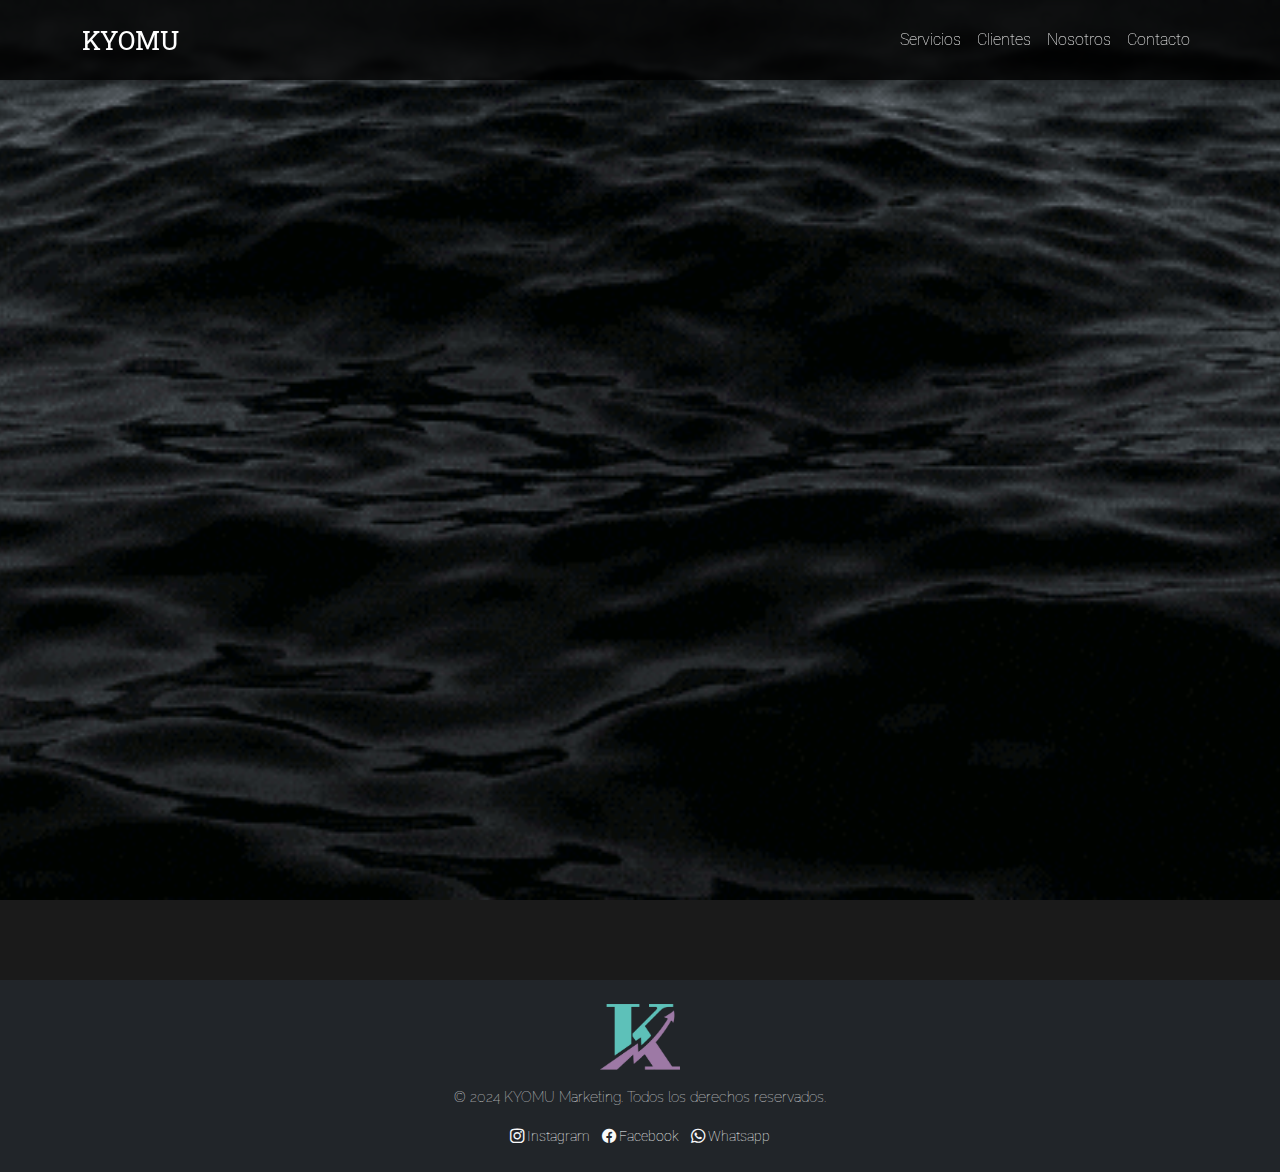
<file: index.html>
<!DOCTYPE html>
<html lang="es">
<head>
    <meta charset="UTF-8">
    <meta name="viewport" content="width=device-width, initial-scale=1.0">
    <meta name="description" content="Kyomu Marketing: Tu aliado digital para impulsar tu negocio con soluciones de marketing innovadoras.">
    <meta name="keywords" content="marketing digital, estrategias de marketing, servicios de marketing, crecimiento empresarial">
    <meta name="author" content="Kyomu Marketing">
    <meta name="robots" content="index, follow">
    <link rel="icon" href="images/logo.png" type="image/x-icon">

    <title>Kyomu Marketing - Soluciones Digitales para tu Negocio</title>

    <link href="https://cdn.jsdelivr.net/npm/bootstrap@5.3.1/dist/css/bootstrap.min.css" rel="stylesheet">
    <link href="https://cdn.jsdelivr.net/npm/bootstrap-icons/font/bootstrap-icons.css" rel="stylesheet">
    <link rel="stylesheet" href="css/main.css">

    <script src="https://cdn.jsdelivr.net/npm/bootstrap@5.3.1/dist/js/bootstrap.bundle.min.js" defer></script>
</head>
<body id="bodyIndex">
    <div class="background-wrapper" aria-hidden="true"></div>
    
    <header class="sticky-top">
        <nav class="navbar navbar-expand-lg" aria-label="Menú principal">
            <div class="container">
                <a id="navbarhome" class="navbar-brand" href="./index.html">KYOMU</a>
                <button class="navbar-toggler" type="button" data-bs-toggle="collapse" data-bs-target="#navbarNav" aria-controls="navbarNav" aria-expanded="false" aria-label="Alternar navegación">
                    <span class="bi bi-list"></span>
                </button>
                <div class="collapse navbar-collapse" id="navbarNav">
                    <ul class="navbar-nav ms-auto">
                        <li class="nav-item">
                            <a class="nav-link" href="./pages/servicios.html">Servicios</a>
                        </li>
                        <li class="nav-item">
                            <a class="nav-link" href="./pages/clientes.html">Clientes</a>
                        </li>
                        <li class="nav-item">
                            <a class="nav-link" href="./pages/nosotros.html">Nosotros</a>
                        </li>
                        <li class="nav-item">
                            <a class="nav-link" href="./pages/contacto.html">Contacto</a>
                        </li>
                    </ul>
                </div>
            </div>
        </nav>
    </header>

    <main>
        <div class="container">
            <div class="row align-items-center">
                <div class="col-md-6 text-center text-md-start">
                    <img src="images/logobanner.png" alt="Logo de Kyomu Marketing" id="logobanner" class="img-fluid">
                </div>
                <div class="col-md-6 text-center text-md-end">
                    <div id="slogancontainer">
                        <p class="slogan fs-4">Deja que tu negocio fluya con</p>
                        <p><strong id="brandname" class="display-4">KYOMU</strong></p>
                        <p class="slogan fs-4">tu aliado digital definitivo.</p>
                    </div>
                </div>
            </div>
        </div>
    </main>

    <footer class="bg-dark text-light py-4">
        <div class="container text-center">
            <img src="images/logo.png" alt="Logo KYOMU" id="footerlogo" class="img-fluid mb-3" style="max-width: 150px;">
            <p>© 2024 KYOMU Marketing. Todos los derechos reservados.</p>
            <ul class="list-inline">
                <li class="list-inline-item">
                    <a href="" target="_blank" rel="noopener noreferrer" class="text-light text-decoration-none">
                        <i class="bi bi-instagram"></i> Instagram
                    </a>
                </li>
                <li class="list-inline-item">
                    <a href="" target="_blank" rel="noopener noreferrer" class="text-light text-decoration-none">
                        <i class="bi bi-facebook"></i> Facebook
                    </a>
                </li>
                <li class="list-inline-item">
                    <a href="https://wa.me/tunumerodewhatsapp" target="_blank" rel="noopener noreferrer" class="text-light text-decoration-none">
                        <i class="bi bi-whatsapp"></i> Whatsapp
                    </a>
                </li>
            </ul>
        </div>
    </footer>
</body>
</html>
</file>
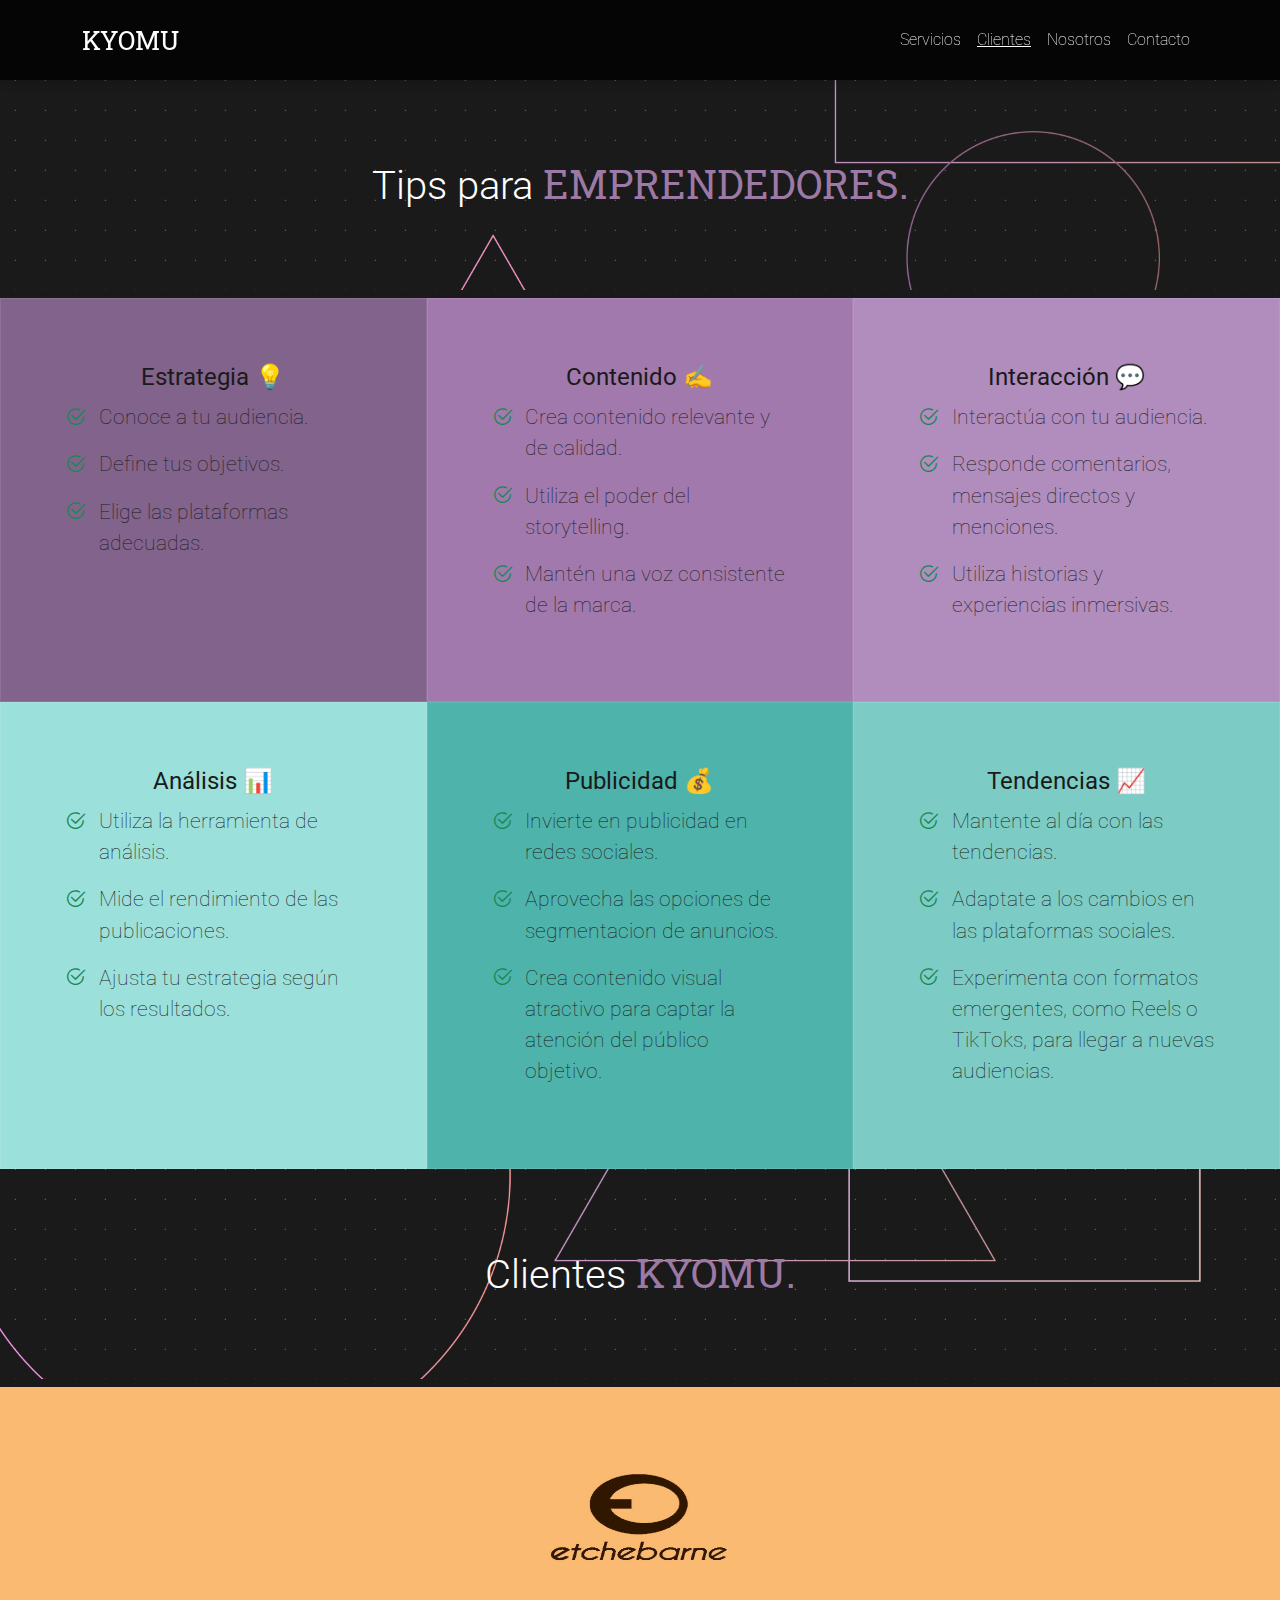
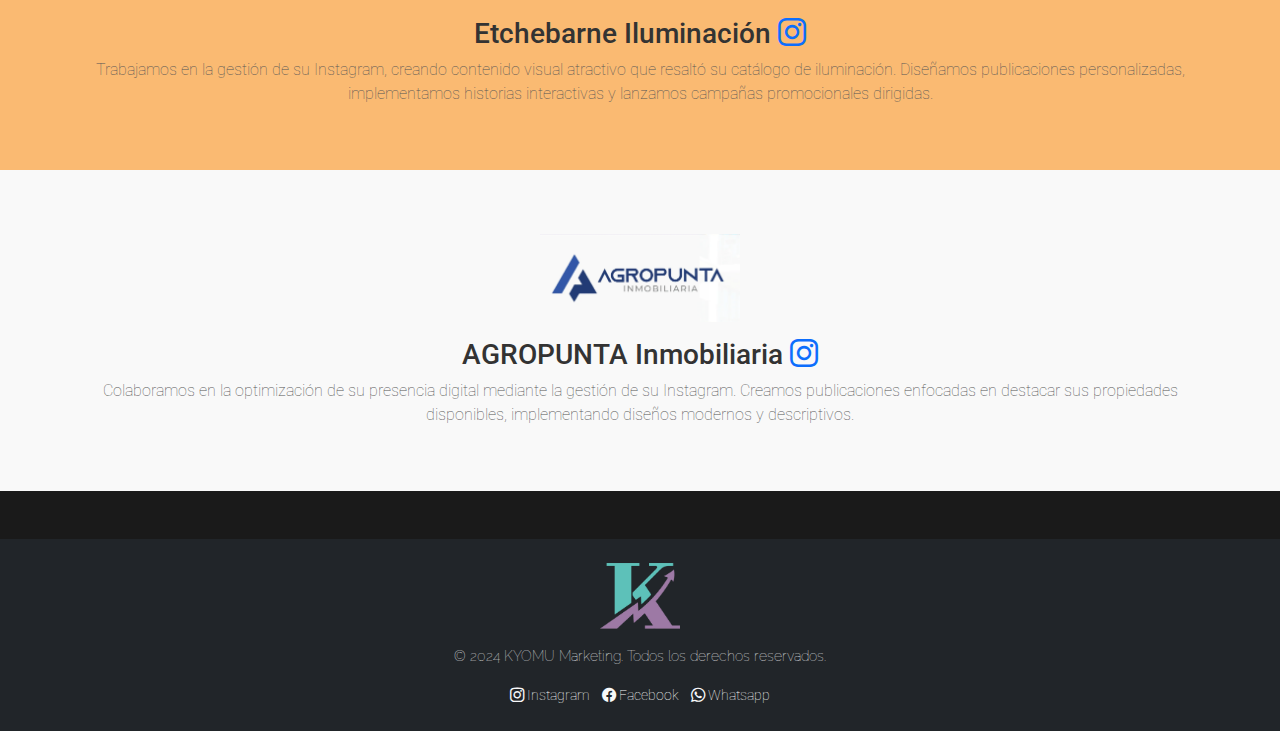
<file: pages/Clientes.html>
<!DOCTYPE html>
<html lang="es">
<head>
    <meta charset="UTF-8">
    <meta name="viewport" content="width=device-width, initial-scale=1.0">
    <meta name="description" content="Tips y casos de éxito de clientes de Kyomu Marketing, agencia de marketing digital">
    <meta name="keywords" content="marketing digital, clientes, estrategias marketing, emprendedores, redes sociales">
    <meta name="author" content="Kyomu Marketing">
    <meta name="robots" content="index, follow">
    <link rel="icon" href="../images/logo.png" type="image/x-icon">
    <title>Clientes y Tips para Emprendedores - KYOMU Marketing</title>
    <script src="https://cdn.jsdelivr.net/npm/@popperjs/core@2.11.8/dist/umd/popper.min.js" defer></script>
    <script src="https://cdn.jsdelivr.net/npm/bootstrap@5.3.1/dist/js/bootstrap.min.js" defer></script>
    <link href="https://cdn.jsdelivr.net/npm/bootstrap@5.3.1/dist/css/bootstrap.min.css" rel="stylesheet">
    <link href="https://cdn.jsdelivr.net/npm/bootstrap-icons/font/bootstrap-icons.css" rel="stylesheet">
    <link rel="stylesheet" href="../css/main.css">
</head>
<body id="bodyClientes">
    <header class="sticky-top">
        <nav class="navbar navbar-expand-lg" aria-label="Menú de navegación principal">
            <div class="container">
                <a id="navbarhome" class="navbar-brand" href="../index.html">KYOMU</a>
                <button class="navbar-toggler" type="button" data-bs-toggle="collapse" data-bs-target="#navbarNav"
                    aria-controls="navbarNav" aria-expanded="false" aria-label="Alternar navegación">
                    <span class="bi bi-list"></span>
                </button>
                <div class="collapse navbar-collapse" id="navbarNav">
                    <ul class="navbar-nav ms-auto">
                        <li class="nav-item">
                            <a class="nav-link" href="servicios.html">Servicios</a>
                        </li>
                        <li class="nav-item">
                            <a class="nav-link active" href="clientes.html">Clientes</a>
                        </li>
                        <li class="nav-item">
                            <a class="nav-link" href="nosotros.html">Nosotros</a>
                        </li>
                        <li class="nav-item">
                            <a class="nav-link" href="contacto.html">Contacto</a>
                        </li>
                    </ul>
                </div>
            </div>
        </nav>
    </header>

    <main class="services-main">
            <!-- Sección de TIPS para emprendedores -->
            <div class="tips-container">
                <h2 class="text-center tipstitulo">Tips para <span class="services-span">EMPRENDEDORES.</span></h2>
                <div class="clientes-row">
                    <!-- Tip 1 -->
                    <div>
                        <div class="tip-card">
                            <h3>Estrategia <span>💡</span></h3>
                            <ul class=" fs-5 tiplist">
                                <li>
                                    <i class="bi bi-check2-circle text-success"></i> Conoce a tu audiencia.

                                </li>
                                <li>
                                    <i class="bi bi-check2-circle text-success"></i> Define tus objetivos.

                                </li>
                                <li>
                                    <i class="bi bi-check2-circle text-success"></i> Elige las plataformas adecuadas.

                                </li>
                            </ul>
                        </div>
                    </div>
                    <!-- Tip 2 -->
                    <div>
                        <div class="tip-card">
                            <h3>Contenido <span>✍️</span></h3>
                            <ul class=" fs-5 tiplist">
                                <li>
                                    <i class="bi bi-check2-circle text-success"></i> Crea contenido relevante y de calidad.

                                </li>
                                <li>
                                    <i class="bi bi-check2-circle text-success"></i> Utiliza el poder del storytelling.

                                </li>
                                <li>
                                    <i class="bi bi-check2-circle text-success"></i> Mantén una voz consistente de la marca.

                                </li>
                            </ul>
                        </div>
                    </div>
                    <!-- Tip 3 -->
                    <div>
                        <div class="tip-card">
                            <h3>Interacción <span>💬</span></h3>
                            <ul class=" fs-5 tiplist">
                                <li>
                                    <i class="bi bi-check2-circle text-success"></i> Interactúa con tu audiencia.

                                </li>
                                <li>
                                    <i class="bi bi-check2-circle text-success"></i> Responde comentarios, mensajes directos y menciones.

                                </li>
                                <li>
                                    <i class="bi bi-check2-circle text-success"></i> Utiliza historias y experiencias inmersivas.

                                </li>
                            </ul>
                        </div>
                    </div>
                    <!-- Tip 4 -->
                    <div>
                        <div class="tip-card">
                            <h3>Análisis <span>📊</span></h3>
                            <ul class=" fs-5 tiplist">
                                <li>
                                    <i class="bi bi-check2-circle text-success"></i> Utiliza la herramienta de análisis.

                                </li>
                                <li>
                                    <i class="bi bi-check2-circle text-success"></i> Mide el rendimiento de las publicaciones.

                                </li>
                                <li>
                                    <i class="bi bi-check2-circle text-success"></i> Ajusta tu estrategia según los resultados.

                                </li>
                            </ul>
                        </div>
                    </div>
                    <!-- Tip 5 -->
                    <div>
                        <div class="tip-card">
                            <h3>Publicidad <span>💰</span></h3>
                            <ul class=" fs-5 tiplist">
                                <li>
                                    <i class="bi bi-check2-circle text-success"></i> Invierte en publicidad en redes sociales.

                                </li>
                                <li>
                                    <i class="bi bi-check2-circle text-success"></i> Aprovecha las opciones de segmentacion de anuncios.

                                </li>
                                <li>
                                    <i class="bi bi-check2-circle text-success"></i> Crea contenido visual atractivo para captar la atención del público objetivo.

                                </li>
                            </ul>
                        </div>
                    </div>
                    <!-- Tip 6 -->
                    <div>
                        <div class="tip-card">
                            <h3>Tendencias <span>📈</span></h3>
                            <ul class=" fs-5 tiplist">
                            <li>
                                <i class="bi bi-check2-circle text-success"></i> Mantente al día con las tendencias.

                            </li>
                            <li>
                                <i class="bi bi-check2-circle text-success"></i> Adaptate a los cambios en las plataformas sociales.

                            </li>
                            <li>
                                <i class="bi bi-check2-circle text-success"></i> Experimenta con formatos emergentes, como Reels o TikToks, para llegar a nuevas audiencias.

                            </li>
                        </ul>
                        </div>
                    </div>
                </div>
            </div>
        </div>

        <section>
            <h2 class="clientes-title">
                Clientes <span class="services-span">KYOMU.</span>
            </h2>
            <div class="grid clientes-grid text-center mb-5" style="--bs-columns: 2; --bs-gap: 2rem;">
                <div class="g-col-6">
                    <article class="cliente-card cliente-1">
                        <img src="../images/etchebarne.jpg" alt="Etchebarne Iluminación logo" />
                        <h3>Etchebarne Iluminación
                            <a class="pt-5" href="https://www.instagram.com/etchebarneiluminacion/" 
                               target="_blank" rel="noopener noreferrer">
                                <i class="bi bi-instagram"></i>
                            </a>
                        </h3>
                        <p>Trabajamos en la gestión de su Instagram, creando contenido visual atractivo que resaltó su catálogo de iluminación. Diseñamos publicaciones personalizadas, implementamos historias interactivas y lanzamos campañas promocionales dirigidas.</p>
                    </article>
                </div>
                <div class="g-col-6">
                    <article class="cliente-card cliente-2">
                        <img class="bg-light w-20 h-50" src="../images/agropunta.png" alt="AGROPUNTA Inmobiliaria logo"/>
                        <h3>AGROPUNTA Inmobiliaria
                            <a class="pt-5" href="https://www.instagram.com/inmobiliaria.agropunta/" 
                               target="_blank" rel="noopener noreferrer">
                                <i class="bi bi-instagram"></i>
                            </a>
                        </h3>
                        <p>Colaboramos en la optimización de su presencia digital mediante la gestión de su Instagram. Creamos publicaciones enfocadas en destacar sus propiedades disponibles, implementando diseños modernos y descriptivos.</p>
                    </article>
                </div>
            </div>
        </section>
    </main>

    <footer class="bg-dark text-light py-4">
        <div class="container text-center">
            <img src="../images/logo.png" alt="KYOMU logo" id="footerlogo" class="img-fluid mb-3" style="max-width: 150px" />
            <p>© 2024 KYOMU Marketing. Todos los derechos reservados.</p>
            <ul class="list-inline">
                <li class="list-inline-item">
                    <a href="https://www.instagram.com/kyomu_marketing" target="_blank" rel="noopener noreferrer" class="text-light text-decoration-none">
                        <i class="bi bi-instagram"></i> Instagram
                    </a>
                </li>
                <li class="list-inline-item">
                    <a href="https://www.facebook.com/kyomumarketing" target="_blank" rel="noopener noreferrer" class="text-light text-decoration-none">
                        <i class="bi bi-facebook"></i> Facebook
                    </a>
                </li>
                <li class="list-inline-item">
                    <a href="https://wa.me/tunumerodewhatsapp" target="_blank" rel="noopener noreferrer" class="text-light text-decoration-none">
                        <i class="bi bi-whatsapp"></i> Whatsapp
                    </a>
                </li>
            </ul>
        </div>
    </footer>
</body>
</html>
</file>
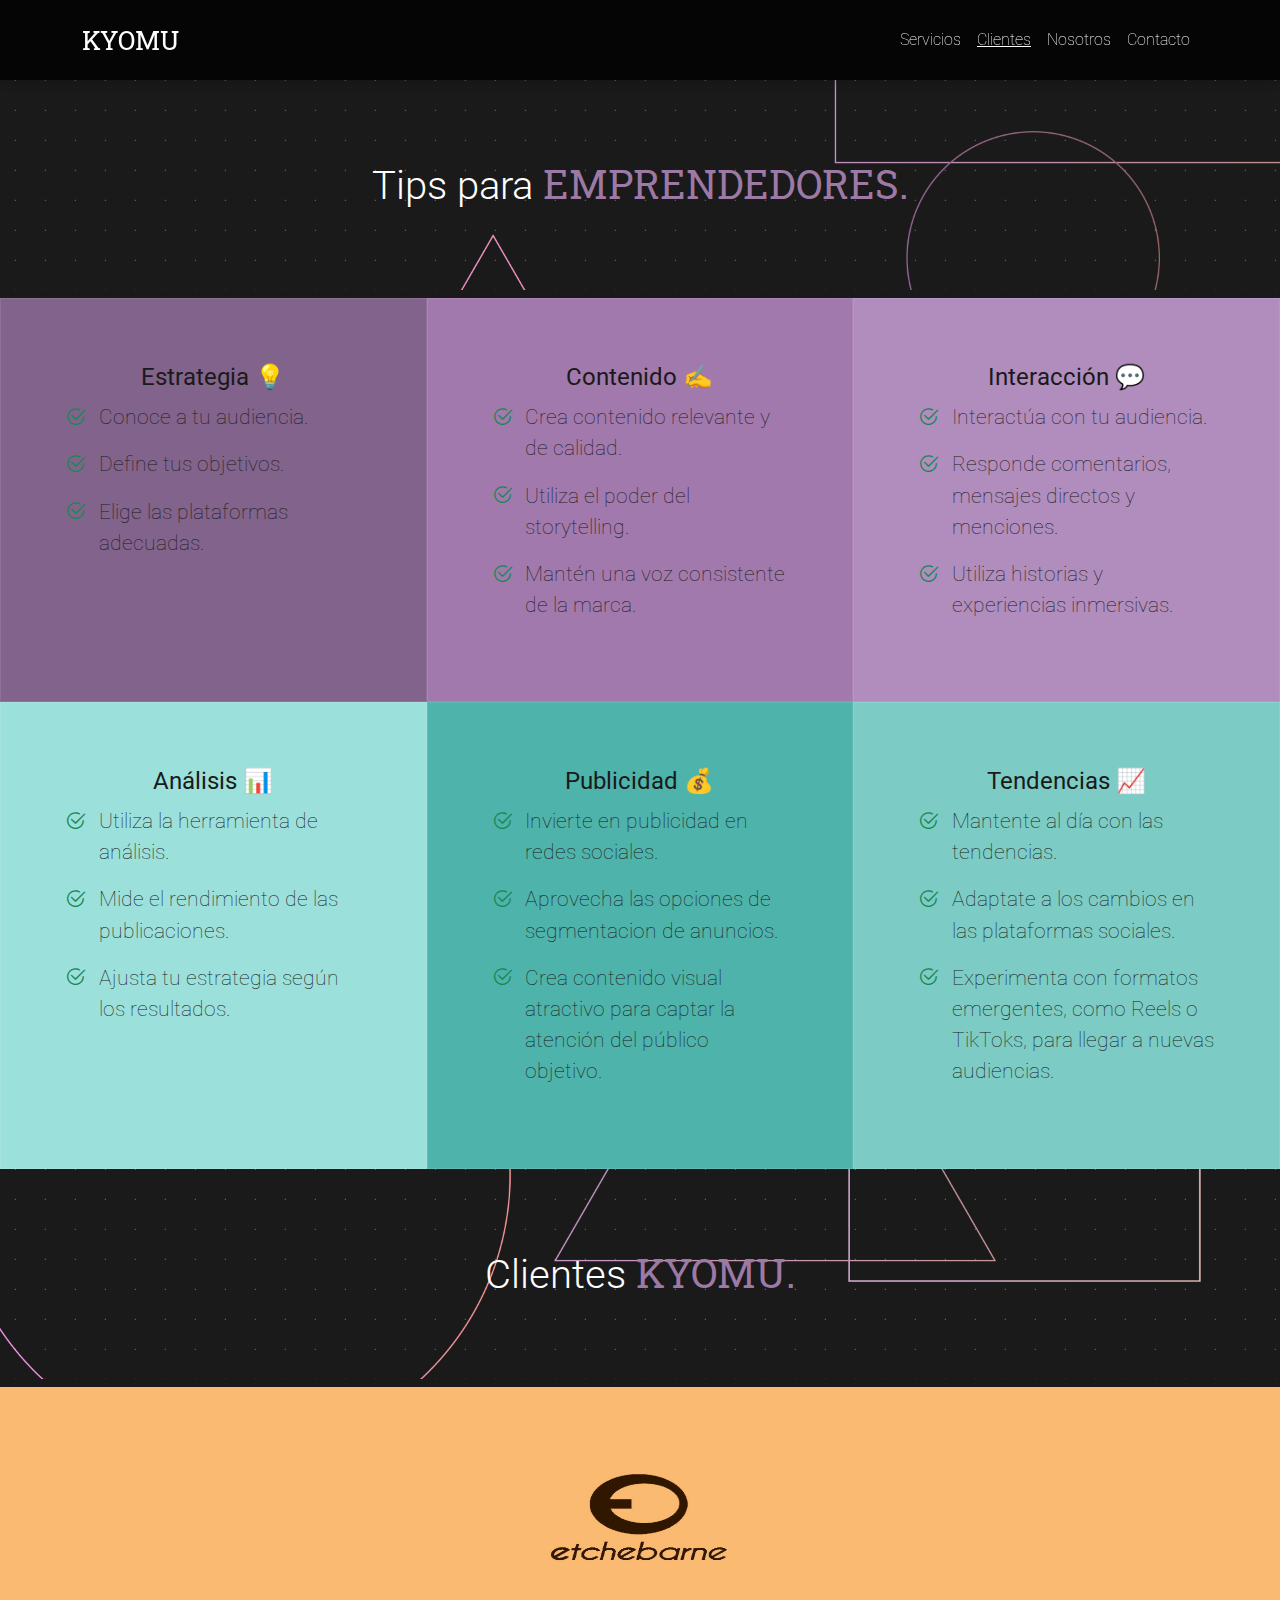
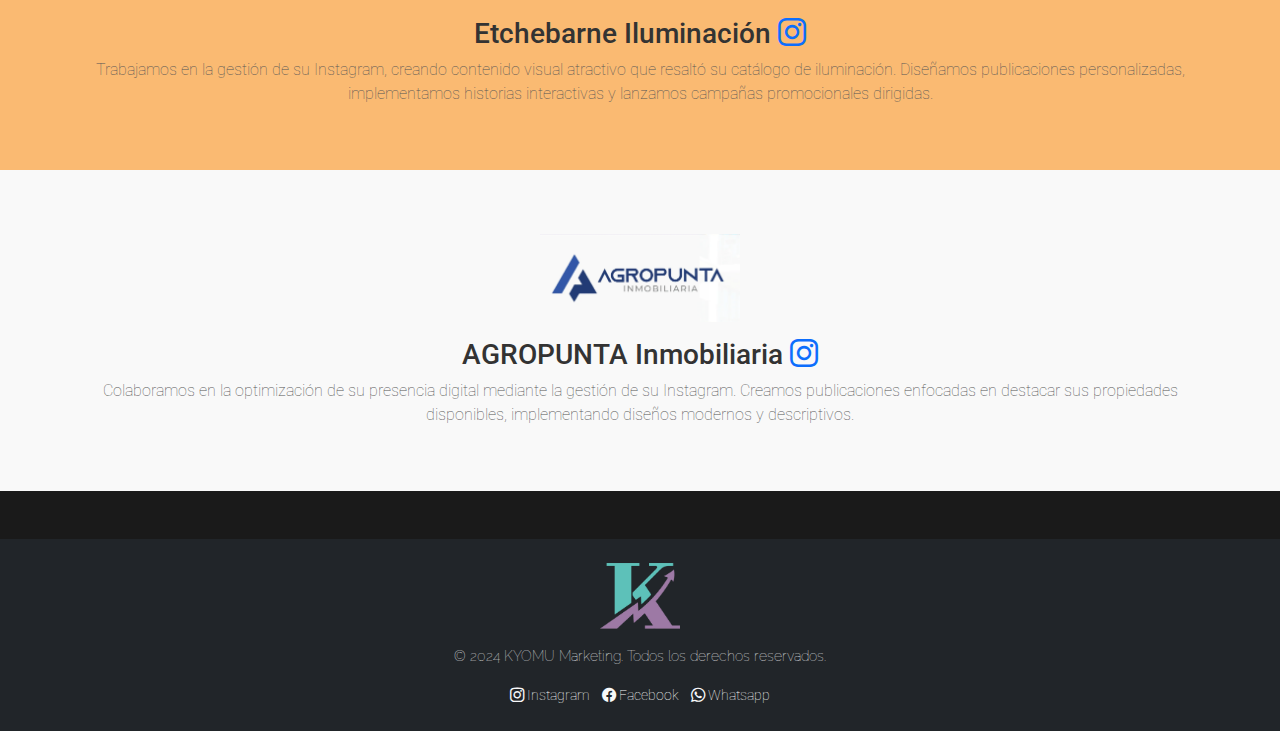
<file: pages/clientes.html>
<!DOCTYPE html>
<html lang="es">
<head>
    <meta charset="UTF-8">
    <meta name="viewport" content="width=device-width, initial-scale=1.0">
    <meta name="description" content="Tips y casos de éxito de clientes de Kyomu Marketing, agencia de marketing digital">
    <meta name="keywords" content="marketing digital, clientes, estrategias marketing, emprendedores, redes sociales">
    <meta name="author" content="Kyomu Marketing">
    <meta name="robots" content="index, follow">
    <link rel="icon" href="../images/logo.png" type="image/x-icon">
    <title>Clientes y Tips para Emprendedores - KYOMU Marketing</title>
    <script src="https://cdn.jsdelivr.net/npm/@popperjs/core@2.11.8/dist/umd/popper.min.js" defer></script>
    <script src="https://cdn.jsdelivr.net/npm/bootstrap@5.3.1/dist/js/bootstrap.min.js" defer></script>
    <link href="https://cdn.jsdelivr.net/npm/bootstrap@5.3.1/dist/css/bootstrap.min.css" rel="stylesheet">
    <link href="https://cdn.jsdelivr.net/npm/bootstrap-icons/font/bootstrap-icons.css" rel="stylesheet">
    <link rel="stylesheet" href="../css/main.css">
</head>
<body id="bodyClientes">
    <header class="sticky-top">
        <nav class="navbar navbar-expand-lg" aria-label="Menú de navegación principal">
            <div class="container">
                <a id="navbarhome" class="navbar-brand" href="../index.html">KYOMU</a>
                <button class="navbar-toggler" type="button" data-bs-toggle="collapse" data-bs-target="#navbarNav"
                    aria-controls="navbarNav" aria-expanded="false" aria-label="Alternar navegación">
                    <span class="bi bi-list"></span>
                </button>
                <div class="collapse navbar-collapse" id="navbarNav">
                    <ul class="navbar-nav ms-auto">
                        <li class="nav-item">
                            <a class="nav-link" href="servicios.html">Servicios</a>
                        </li>
                        <li class="nav-item">
                            <a class="nav-link active" href="clientes.html">Clientes</a>
                        </li>
                        <li class="nav-item">
                            <a class="nav-link" href="nosotros.html">Nosotros</a>
                        </li>
                        <li class="nav-item">
                            <a class="nav-link" href="contacto.html">Contacto</a>
                        </li>
                    </ul>
                </div>
            </div>
        </nav>
    </header>

    <main class="services-main">
            <!-- Sección de TIPS para emprendedores -->
            <div class="tips-container">
                <h2 class="text-center tipstitulo">Tips para <span class="services-span">EMPRENDEDORES.</span></h2>
                <div class="clientes-row">
                    <!-- Tip 1 -->
                    <div>
                        <div class="tip-card">
                            <h3>Estrategia <span>💡</span></h3>
                            <ul class=" fs-5 tiplist">
                                <li>
                                    <i class="bi bi-check2-circle text-success"></i> Conoce a tu audiencia.

                                </li>
                                <li>
                                    <i class="bi bi-check2-circle text-success"></i> Define tus objetivos.

                                </li>
                                <li>
                                    <i class="bi bi-check2-circle text-success"></i> Elige las plataformas adecuadas.

                                </li>
                            </ul>
                        </div>
                    </div>
                    <!-- Tip 2 -->
                    <div>
                        <div class="tip-card">
                            <h3>Contenido <span>✍️</span></h3>
                            <ul class=" fs-5 tiplist">
                                <li>
                                    <i class="bi bi-check2-circle text-success"></i> Crea contenido relevante y de calidad.

                                </li>
                                <li>
                                    <i class="bi bi-check2-circle text-success"></i> Utiliza el poder del storytelling.

                                </li>
                                <li>
                                    <i class="bi bi-check2-circle text-success"></i> Mantén una voz consistente de la marca.

                                </li>
                            </ul>
                        </div>
                    </div>
                    <!-- Tip 3 -->
                    <div>
                        <div class="tip-card">
                            <h3>Interacción <span>💬</span></h3>
                            <ul class=" fs-5 tiplist">
                                <li>
                                    <i class="bi bi-check2-circle text-success"></i> Interactúa con tu audiencia.

                                </li>
                                <li>
                                    <i class="bi bi-check2-circle text-success"></i> Responde comentarios, mensajes directos y menciones.

                                </li>
                                <li>
                                    <i class="bi bi-check2-circle text-success"></i> Utiliza historias y experiencias inmersivas.

                                </li>
                            </ul>
                        </div>
                    </div>
                    <!-- Tip 4 -->
                    <div>
                        <div class="tip-card">
                            <h3>Análisis <span>📊</span></h3>
                            <ul class=" fs-5 tiplist">
                                <li>
                                    <i class="bi bi-check2-circle text-success"></i> Utiliza la herramienta de análisis.

                                </li>
                                <li>
                                    <i class="bi bi-check2-circle text-success"></i> Mide el rendimiento de las publicaciones.

                                </li>
                                <li>
                                    <i class="bi bi-check2-circle text-success"></i> Ajusta tu estrategia según los resultados.

                                </li>
                            </ul>
                        </div>
                    </div>
                    <!-- Tip 5 -->
                    <div>
                        <div class="tip-card">
                            <h3>Publicidad <span>💰</span></h3>
                            <ul class=" fs-5 tiplist">
                                <li>
                                    <i class="bi bi-check2-circle text-success"></i> Invierte en publicidad en redes sociales.

                                </li>
                                <li>
                                    <i class="bi bi-check2-circle text-success"></i> Aprovecha las opciones de segmentacion de anuncios.

                                </li>
                                <li>
                                    <i class="bi bi-check2-circle text-success"></i> Crea contenido visual atractivo para captar la atención del público objetivo.

                                </li>
                            </ul>
                        </div>
                    </div>
                    <!-- Tip 6 -->
                    <div>
                        <div class="tip-card">
                            <h3>Tendencias <span>📈</span></h3>
                            <ul class=" fs-5 tiplist">
                            <li>
                                <i class="bi bi-check2-circle text-success"></i> Mantente al día con las tendencias.

                            </li>
                            <li>
                                <i class="bi bi-check2-circle text-success"></i> Adaptate a los cambios en las plataformas sociales.

                            </li>
                            <li>
                                <i class="bi bi-check2-circle text-success"></i> Experimenta con formatos emergentes, como Reels o TikToks, para llegar a nuevas audiencias.

                            </li>
                        </ul>
                        </div>
                    </div>
                </div>
            </div>
        </div>

        <section>
            <h2 class="clientes-title">
                Clientes <span class="services-span">KYOMU.</span>
            </h2>
            <div class="grid clientes-grid text-center mb-5" style="--bs-columns: 2; --bs-gap: 2rem;">
                <div class="g-col-6">
                    <article class="cliente-card cliente-1">
                        <img src="../images/etchebarne.jpg" alt="Etchebarne Iluminación logo" />
                        <h3>Etchebarne Iluminación
                            <a class="pt-5" href="https://www.instagram.com/etchebarneiluminacion/" 
                               target="_blank" rel="noopener noreferrer">
                                <i class="bi bi-instagram"></i>
                            </a>
                        </h3>
                        <p>Trabajamos en la gestión de su Instagram, creando contenido visual atractivo que resaltó su catálogo de iluminación. Diseñamos publicaciones personalizadas, implementamos historias interactivas y lanzamos campañas promocionales dirigidas.</p>
                    </article>
                </div>
                <div class="g-col-6">
                    <article class="cliente-card cliente-2">
                        <img class="bg-light w-20 h-50" src="../images/agropunta.png" alt="AGROPUNTA Inmobiliaria logo"/>
                        <h3>AGROPUNTA Inmobiliaria
                            <a class="pt-5" href="https://www.instagram.com/inmobiliaria.agropunta/" 
                               target="_blank" rel="noopener noreferrer">
                                <i class="bi bi-instagram"></i>
                            </a>
                        </h3>
                        <p>Colaboramos en la optimización de su presencia digital mediante la gestión de su Instagram. Creamos publicaciones enfocadas en destacar sus propiedades disponibles, implementando diseños modernos y descriptivos.</p>
                    </article>
                </div>
            </div>
        </section>
    </main>

    <footer class="bg-dark text-light py-4">
        <div class="container text-center">
            <img src="../images/logo.png" alt="KYOMU logo" id="footerlogo" class="img-fluid mb-3" style="max-width: 150px" />
            <p>© 2024 KYOMU Marketing. Todos los derechos reservados.</p>
            <ul class="list-inline">
                <li class="list-inline-item">
                    <a href="https://www.instagram.com/kyomu_marketing" target="_blank" rel="noopener noreferrer" class="text-light text-decoration-none">
                        <i class="bi bi-instagram"></i> Instagram
                    </a>
                </li>
                <li class="list-inline-item">
                    <a href="https://www.facebook.com/kyomumarketing" target="_blank" rel="noopener noreferrer" class="text-light text-decoration-none">
                        <i class="bi bi-facebook"></i> Facebook
                    </a>
                </li>
                <li class="list-inline-item">
                    <a href="https://wa.me/tunumerodewhatsapp" target="_blank" rel="noopener noreferrer" class="text-light text-decoration-none">
                        <i class="bi bi-whatsapp"></i> Whatsapp
                    </a>
                </li>
            </ul>
        </div>
    </footer>
</body>
</html>
</file>
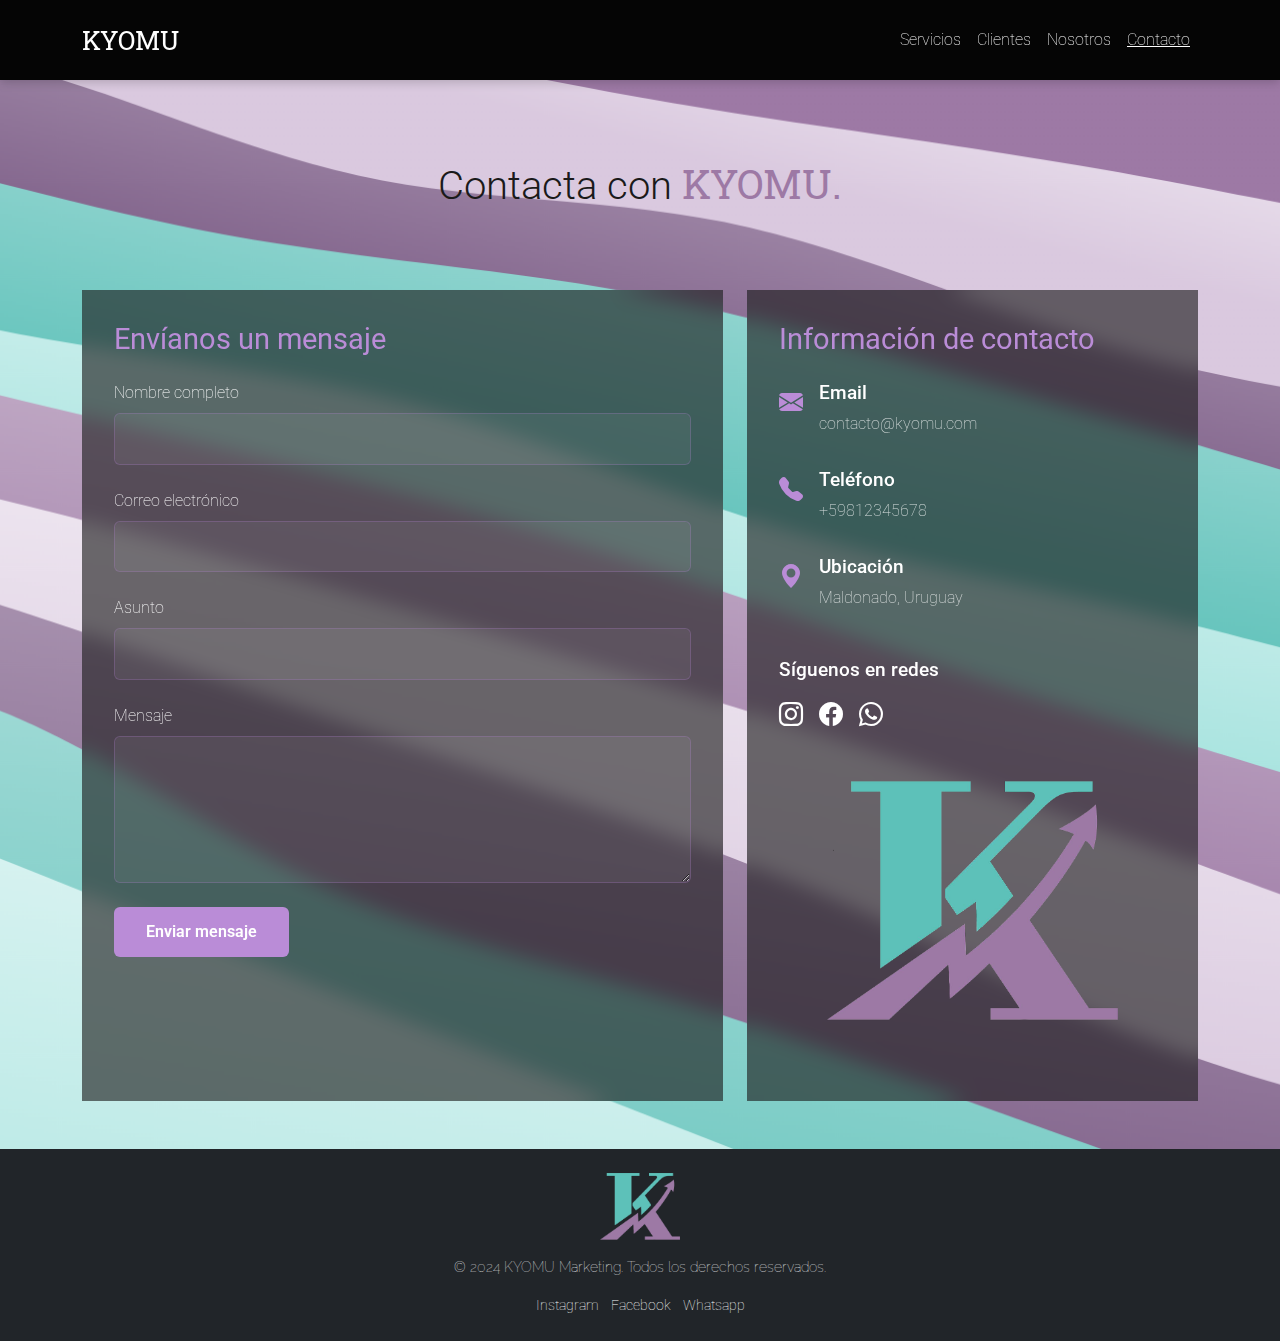
<file: pages/Contacto.html>
<!DOCTYPE html>
<html lang="es">

<head>
    <meta charset="UTF-8" />
    <meta name="viewport" content="width=device-width, initial-scale=1.0" />
    
    <!-- SEO Meta Tags -->
    <meta name="description" content="Contacta con Kyomu Marketing. Servicios de marketing digital en Uruguay. Envíanos tu mensaje y potencia tu negocio.">
    <meta name="keywords" content="contacto marketing, servicios marketing, Uruguay, agencia digital">
    <meta name="author" content="Kyomu Marketing">
    <meta name="robots" content="index, follow">
    
    <meta property="og:type" content="website">
    <meta property="og:title" content="Contacto - KYOMU Marketing">
    <meta property="og:description" content="Contacta con Kyomu Marketing y potencia tu negocio">
    
    <link rel="icon" href="../images/logo.png" type="image/x-icon">
    
    <title>Contacto - Kyomu Marketing | Servicios de Marketing Digital</title>

    <!-- Existing links -->
    <script src="https://cdn.jsdelivr.net/npm/@popperjs/core@2.11.8/dist/umd/popper.min.js" defer></script>
    <script src="https://cdn.jsdelivr.net/npm/bootstrap@5.3.1/dist/js/bootstrap.min.js" defer></script>
    <link href="https://cdn.jsdelivr.net/npm/bootstrap@5.3.1/dist/css/bootstrap.min.css" rel="stylesheet">
    <link href="https://cdn.jsdelivr.net/npm/bootstrap-icons/font/bootstrap-icons.css" rel="stylesheet">
    <link rel="stylesheet" href="../css/main.css">
</head>

<body id="bodyContacto">
    <header class="sticky-top">
        <nav class="navbar navbar-expand-lg">
            <div class="container">
                <a id="navbarhome" class="navbar-brand" href="../index.html">KYOMU</a>
                <button class="navbar-toggler" type="button" data-bs-toggle="collapse" data-bs-target="#navbarNav"
                    aria-controls="navbarNav" aria-expanded="false" aria-label="Toggle navigation">
                    <span class="bi bi-list"></span>
                </button>
                <div class="collapse navbar-collapse" id="navbarNav">
                    <ul class="navbar-nav ms-auto">
                        <li class="nav-item">
                            <a class="nav-link text-light" href="servicios.html">Servicios</a>
                        </li>
                        <li class="nav-item">
                            <a class="nav-link text-light" href="clientes.html">Clientes</a>
                        </li>
                        <li class="nav-item">
                            <a class="nav-link text-light" href="nosotros.html">Nosotros</a>
                        </li>
                        <li class="nav-item">
                            <a class="nav-link text-light active" href="contacto.html">Contacto</a>
                        </li>
                    </ul>
                </div>
            </div>
        </nav>
    </header>

    <main class="contact-main">
        <div class="container">
            <h1 class="text-center title-contact">Contacta con <span class="services-span">KYOMU.</span></h1>

            <div class="row g-4 pb-5">
                <!-- Formulario de contacto -->
                <div class="col-lg-7">
                    <div class="contact-form-card">
                        <h2 class="mb-4">Envíanos un mensaje</h2>
                        <form id="contactForm">
                            <div class="mb-4">
                                <label for="nombre" class="form-label">Nombre completo</label>
                                <input type="text" class="form-control" id="nombre" name="nombre" required>
                            </div>
                            <div class="mb-4">
                                <label for="email" class="form-label">Correo electrónico</label>
                                <input type="email" class="form-control" id="email" name="email" required>
                            </div>
                            <div class="mb-4">
                                <label for="asunto" class="form-label">Asunto</label>
                                <input type="text" class="form-control" id="asunto" name="asunto" required>
                            </div>
                            <div class="mb-4">
                                <label for="mensaje" class="form-label">Mensaje</label>
                                <textarea class="form-control" id="mensaje" name="mensaje" rows="5" required></textarea>
                            </div>
                            <button type="submit" class="btn btn-primary contact-btn">Enviar mensaje</button>
                        </form>
                    </div>
                </div>

                <!-- Información de contacto -->
                <div class="col-lg-5">
                    <div class="contact-info-card">
                        <h2 class="mb-4">Información de contacto</h2>
                        <div class="contact-info-item d-flex align-items-start">
                            <i class="bi bi-envelope-fill"></i>
                            <div>
                                <h3>Email</h3>
                                <p>contacto@kyomu.com</p>
                            </div>
                        </div>
                        <div class="contact-info-item d-flex align-items-start">
                            <i class="bi bi-telephone-fill"></i>
                            <div>
                                <h3>Teléfono</h3>
                                <p>+59812345678</p>
                            </div>
                        </div>
                        <div class="contact-info-item d-flex align-items-start">
                            <i class="bi bi-geo-alt-fill"></i>
                            <div>
                                <h3>Ubicación</h3>
                                <p>Maldonado, Uruguay</p>
                            </div>
                        </div>
                        <div class="contact-social">
                            <h3>Síguenos en redes</h3>
                            <div class="social-icons">
                                <a href="#" class="social-icon"><i class="bi bi-instagram"></i></a>
                                <a href="#" class="social-icon"><i class="bi bi-facebook"></i></a>
                                <a href="#" class="social-icon"><i class="bi bi-whatsapp"></i></a>
                            </div>
                            <img src="../images/logo.png" alt="" class="contactlogo">
                        </div>
                    </div>
                </div>
            </div>
        </div>
    </main>

    <footer class="bg-dark text-light py-4">
        <div class="container text-center">
            <img src="../images/logo.png" alt="KYOMU logo" id="footerlogo" class="img-fluid mb-3"
                style="max-width: 150px">
            <p>© 2024 KYOMU Marketing. Todos los derechos reservados.</p>
            <ul class="list-inline">
                <li class="list-inline-item"><a href="#" class="text-light text-decoration-none">Instagram</a></li>
                <li class="list-inline-item"><a href="#" class="text-light text-decoration-none">Facebook</a></li>
                <li class="list-inline-item"><a href="#" class="text-light text-decoration-none">Whatsapp</a></li>
            </ul>
        </div>
    </footer>
</body>

</html>
</file>
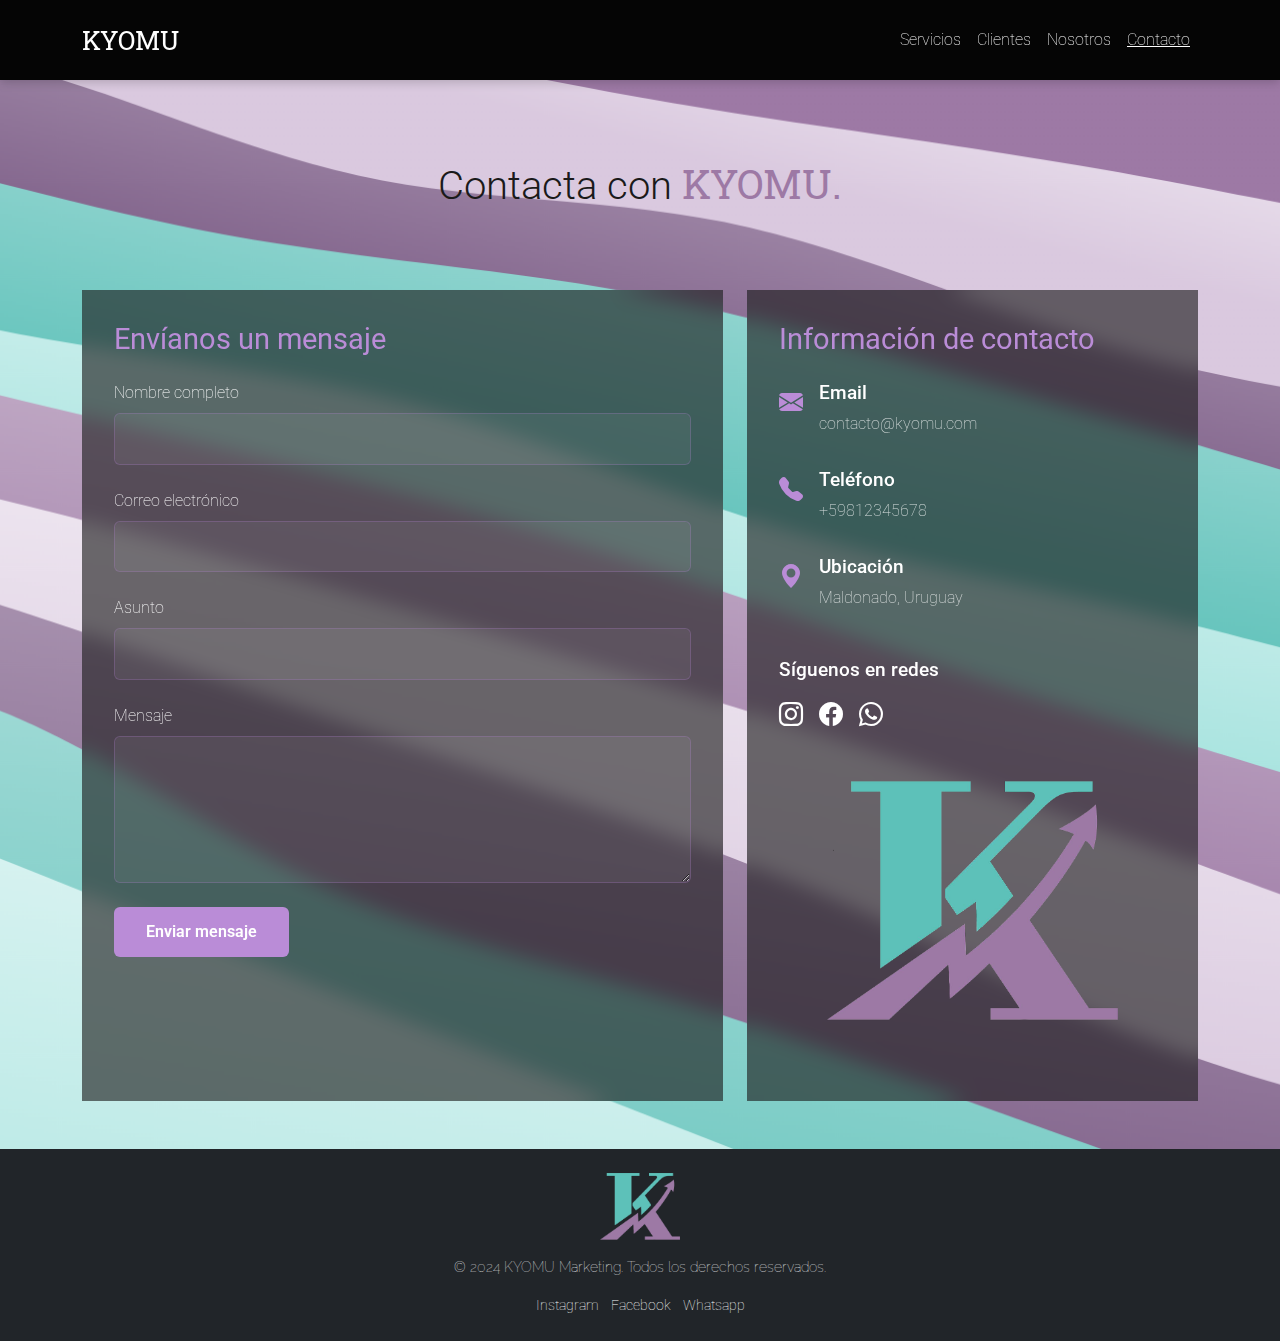
<file: pages/contacto.html>
<!DOCTYPE html>
<html lang="es">

<head>
    <meta charset="UTF-8" />
    <meta name="viewport" content="width=device-width, initial-scale=1.0" />
    
    <!-- SEO Meta Tags -->
    <meta name="description" content="Contacta con Kyomu Marketing. Servicios de marketing digital en Uruguay. Envíanos tu mensaje y potencia tu negocio.">
    <meta name="keywords" content="contacto marketing, servicios marketing, Uruguay, agencia digital">
    <meta name="author" content="Kyomu Marketing">
    <meta name="robots" content="index, follow">
    
    <meta property="og:type" content="website">
    <meta property="og:title" content="Contacto - KYOMU Marketing">
    <meta property="og:description" content="Contacta con Kyomu Marketing y potencia tu negocio">
    
    <link rel="icon" href="../images/logo.png" type="image/x-icon">
    
    <title>Contacto - Kyomu Marketing | Servicios de Marketing Digital</title>

    <!-- Existing links -->
    <script src="https://cdn.jsdelivr.net/npm/@popperjs/core@2.11.8/dist/umd/popper.min.js" defer></script>
    <script src="https://cdn.jsdelivr.net/npm/bootstrap@5.3.1/dist/js/bootstrap.min.js" defer></script>
    <link href="https://cdn.jsdelivr.net/npm/bootstrap@5.3.1/dist/css/bootstrap.min.css" rel="stylesheet">
    <link href="https://cdn.jsdelivr.net/npm/bootstrap-icons/font/bootstrap-icons.css" rel="stylesheet">
    <link rel="stylesheet" href="../css/main.css">
</head>

<body id="bodyContacto">
    <header class="sticky-top">
        <nav class="navbar navbar-expand-lg">
            <div class="container">
                <a id="navbarhome" class="navbar-brand" href="../index.html">KYOMU</a>
                <button class="navbar-toggler" type="button" data-bs-toggle="collapse" data-bs-target="#navbarNav"
                    aria-controls="navbarNav" aria-expanded="false" aria-label="Toggle navigation">
                    <span class="bi bi-list"></span>
                </button>
                <div class="collapse navbar-collapse" id="navbarNav">
                    <ul class="navbar-nav ms-auto">
                        <li class="nav-item">
                            <a class="nav-link text-light" href="servicios.html">Servicios</a>
                        </li>
                        <li class="nav-item">
                            <a class="nav-link text-light" href="clientes.html">Clientes</a>
                        </li>
                        <li class="nav-item">
                            <a class="nav-link text-light" href="nosotros.html">Nosotros</a>
                        </li>
                        <li class="nav-item">
                            <a class="nav-link text-light active" href="contacto.html">Contacto</a>
                        </li>
                    </ul>
                </div>
            </div>
        </nav>
    </header>

    <main class="contact-main">
        <div class="container">
            <h1 class="text-center title-contact">Contacta con <span class="services-span">KYOMU.</span></h1>

            <div class="row g-4 pb-5">
                <!-- Formulario de contacto -->
                <div class="col-lg-7">
                    <div class="contact-form-card">
                        <h2 class="mb-4">Envíanos un mensaje</h2>
                        <form id="contactForm">
                            <div class="mb-4">
                                <label for="nombre" class="form-label">Nombre completo</label>
                                <input type="text" class="form-control" id="nombre" name="nombre" required>
                            </div>
                            <div class="mb-4">
                                <label for="email" class="form-label">Correo electrónico</label>
                                <input type="email" class="form-control" id="email" name="email" required>
                            </div>
                            <div class="mb-4">
                                <label for="asunto" class="form-label">Asunto</label>
                                <input type="text" class="form-control" id="asunto" name="asunto" required>
                            </div>
                            <div class="mb-4">
                                <label for="mensaje" class="form-label">Mensaje</label>
                                <textarea class="form-control" id="mensaje" name="mensaje" rows="5" required></textarea>
                            </div>
                            <button type="submit" class="btn btn-primary contact-btn">Enviar mensaje</button>
                        </form>
                    </div>
                </div>

                <!-- Información de contacto -->
                <div class="col-lg-5">
                    <div class="contact-info-card">
                        <h2 class="mb-4">Información de contacto</h2>
                        <div class="contact-info-item d-flex align-items-start">
                            <i class="bi bi-envelope-fill"></i>
                            <div>
                                <h3>Email</h3>
                                <p>contacto@kyomu.com</p>
                            </div>
                        </div>
                        <div class="contact-info-item d-flex align-items-start">
                            <i class="bi bi-telephone-fill"></i>
                            <div>
                                <h3>Teléfono</h3>
                                <p>+59812345678</p>
                            </div>
                        </div>
                        <div class="contact-info-item d-flex align-items-start">
                            <i class="bi bi-geo-alt-fill"></i>
                            <div>
                                <h3>Ubicación</h3>
                                <p>Maldonado, Uruguay</p>
                            </div>
                        </div>
                        <div class="contact-social">
                            <h3>Síguenos en redes</h3>
                            <div class="social-icons">
                                <a href="#" class="social-icon"><i class="bi bi-instagram"></i></a>
                                <a href="#" class="social-icon"><i class="bi bi-facebook"></i></a>
                                <a href="#" class="social-icon"><i class="bi bi-whatsapp"></i></a>
                            </div>
                            <img src="../images/logo.png" alt="" class="contactlogo">
                        </div>
                    </div>
                </div>
            </div>
        </div>
    </main>

    <footer class="bg-dark text-light py-4">
        <div class="container text-center">
            <img src="../images/logo.png" alt="KYOMU logo" id="footerlogo" class="img-fluid mb-3"
                style="max-width: 150px">
            <p>© 2024 KYOMU Marketing. Todos los derechos reservados.</p>
            <ul class="list-inline">
                <li class="list-inline-item"><a href="#" class="text-light text-decoration-none">Instagram</a></li>
                <li class="list-inline-item"><a href="#" class="text-light text-decoration-none">Facebook</a></li>
                <li class="list-inline-item"><a href="#" class="text-light text-decoration-none">Whatsapp</a></li>
            </ul>
        </div>
    </footer>
</body>

</html>
</file>
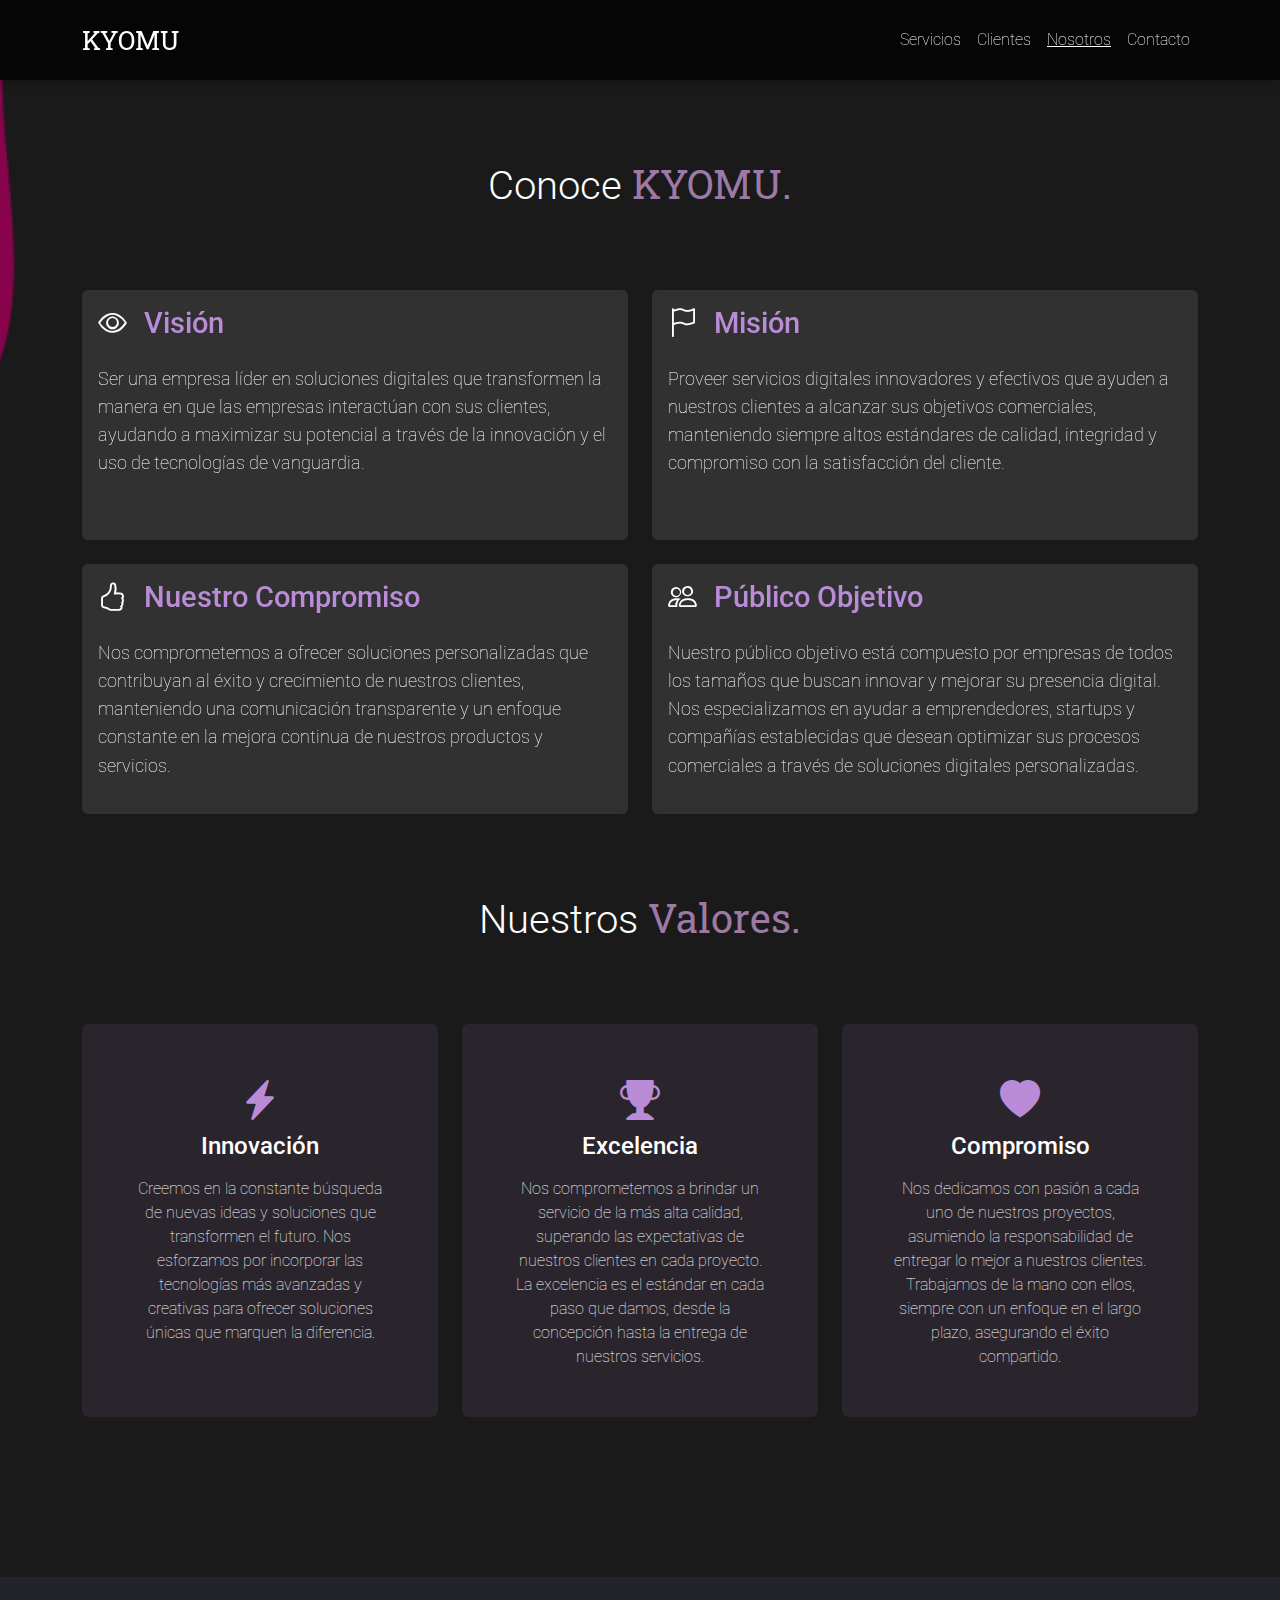
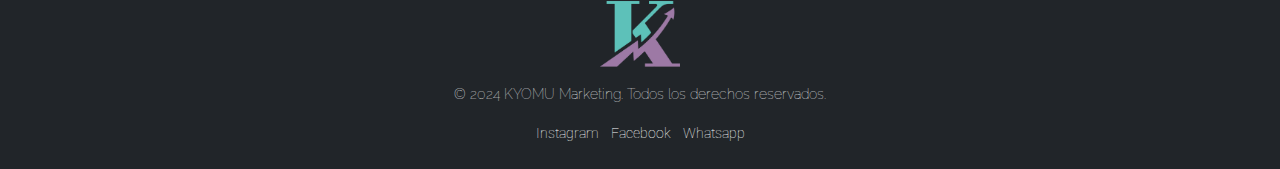
<file: pages/Nosotros.html>
<!DOCTYPE html>
<html lang="es">

<head>
    <meta charset="UTF-8" />
    <meta name="viewport" content="width=device-width, initial-scale=1.0" />
    
    <meta name="description" content="Conoce a Kyomu Marketing: nuestra visión, misión, valores y compromiso con soluciones digitales innovadoras para empresas.">
    <meta name="keywords" content="agencia marketing digital, soluciones digitales, visión empresarial, valores corporativos">
    <meta name="author" content="Kyomu Marketing">
    <meta name="robots" content="index, follow">
    
    <meta property="og:type" content="website">
    <meta property="og:title" content="Nosotros - KYOMU Marketing">
    <meta property="og:description" content="Descubre quiénes somos y nuestro compromiso con el marketing digital">
  
    
    <link rel="icon" href="../images/logo.png" type="image/x-icon">
    
    <title>Nosotros - Kyomu Marketing | Soluciones Digitales Innovadoras</title>

    <script src="https://cdn.jsdelivr.net/npm/@popperjs/core@2.11.8/dist/umd/popper.min.js" defer></script>
    <script src="https://cdn.jsdelivr.net/npm/bootstrap@5.3.1/dist/js/bootstrap.min.js" defer></script>
    <link href="https://cdn.jsdelivr.net/npm/bootstrap@5.3.1/dist/css/bootstrap.min.css" rel="stylesheet">
    <link href="https://cdn.jsdelivr.net/npm/bootstrap-icons/font/bootstrap-icons.css" rel="stylesheet">
    <link rel="stylesheet" href="../css/main.css">
</head>

<body id="bodyNosotros">
    <header class="sticky-top">
        <nav class="navbar navbar-expand-lg">
            <div class="container">
                <a id="navbarhome" class="navbar-brand" href="../index.html">KYOMU</a>
                <button class="navbar-toggler" type="button" data-bs-toggle="collapse" data-bs-target="#navbarNav"
                    aria-controls="navbarNav" aria-expanded="false" aria-label="Toggle navigation">
                    <span class="bi bi-list"></span>
                </button>
                <div class="collapse navbar-collapse" id="navbarNav">
                    <ul class="navbar-nav ms-auto">
                        <li class="nav-item">
                            <a class="nav-link text-light" href="servicios.html">Servicios</a>
                        </li>
                        <li class="nav-item">
                            <a class="nav-link text-light" href="clientes.html">Clientes</a>
                        </li>
                        <li class="nav-item">
                            <a class="nav-link text-light active" href="nosotros.html">Nosotros</a>
                        </li>
                        <li class="nav-item">
                            <a class="nav-link text-light" href="contacto.html">Contacto</a>
                        </li>
                    </ul>
                </div>
            </div>
        </nav>
    </header>

    <main class="services-nosotros">
        <!-- Sección Principal -->
        <div class="container">
            <h1 class="text-center nosotrostitle">Conoce <span class="services-span">KYOMU.</span></h1>
            
            <!-- Grid de Información Principal -->
            <div class="row g-4">
                <!-- Visión -->
                <div class="col-md-6">
                    <div class="card h-100 nosotros-card">
                        <div class="card-body">
                            <h3 class="card-title"><i class="bi bi-eye"></i> Visión</h3>
                            <p class="card-text">
                                Ser una empresa líder en soluciones digitales que transformen la manera en que las empresas interactúan con sus clientes, ayudando a maximizar su potencial a través de la innovación y el uso de tecnologías de vanguardia.
                            </p>
                        </div>
                    </div>
                </div>
                
                <!-- Misión -->
                <div class="col-md-6">
                    <div class="card h-100 nosotros-card">
                        <div class="card-body">
                            <h3 class="card-title"><i class="bi bi-flag"></i> Misión</h3>
                            <p class="card-text">
                                Proveer servicios digitales innovadores y efectivos que ayuden a nuestros clientes a alcanzar sus objetivos comerciales, manteniendo siempre altos estándares de calidad, integridad y compromiso con la satisfacción del cliente.
                            </p>
                        </div>
                    </div>
                </div>

                <!-- Compromiso -->
                <div class="col-md-6">
                    <div class="card h-100 nosotros-card">
                        <div class="card-body">
                            <h3 class="card-title"><i class="bi bi-hand-thumbs-up"></i> Nuestro Compromiso</h3>
                            <p class="card-text">
                                Nos comprometemos a ofrecer soluciones personalizadas que contribuyan al éxito y crecimiento de nuestros clientes, manteniendo una comunicación transparente y un enfoque constante en la mejora continua de nuestros productos y servicios.
                            </p>
                            </p>
                        </div>
                    </div>
                </div>

                <!-- Público Objetivo -->
                <div class="col-md-6">
                    <div class="card h-100 nosotros-card">
                        <div class="card-body">
                            <h3 class="card-title"><i class="bi bi-people"></i> Público Objetivo</h3>
                            <p class="card-text">
                                Nuestro público objetivo está compuesto por empresas de todos los tamaños que buscan innovar y mejorar su presencia digital. Nos especializamos en ayudar a emprendedores, startups y compañías establecidas que desean optimizar sus procesos comerciales a través de soluciones digitales personalizadas.
                            </p>
                        </div>
                    </div>
                </div>
            </div>

            <!-- Sección de Valores -->
            <h2 class=" nosotrostitle text-center m-0">Nuestros <span class="services-span">Valores.</span></h2>
            <div class="row g-4 valoresrow">
                <div class="col-md-4">
                    <div class="card valores-card h-100">
                        <div class="card-body text-center">
                            <i class="bi bi-lightning-charge-fill fs-1"></i>
                            <h4>Innovación</h4>
                            <p>Creemos en la constante búsqueda de nuevas ideas y soluciones que transformen el futuro. Nos esforzamos por incorporar las tecnologías más avanzadas y creativas para ofrecer soluciones únicas que marquen la diferencia.</p>
                        </div>
                    </div>
                </div>
                <div class="col-md-4">
                    <div class="card valores-card">
                        <div class="card-body text-center">
                            <i class="bi bi-trophy-fill fs-1"></i>
                            <h4>Excelencia</h4>
                            <p>Nos comprometemos a brindar un servicio de la más alta calidad, superando las expectativas de nuestros clientes en cada proyecto. La excelencia es el estándar en cada paso que damos, desde la concepción hasta la entrega de nuestros servicios.</p>
                        </div>
                    </div>
                </div>
                <div class="col-md-4">
                    <div class="card valores-card">
                        <div class="card-body text-center">
                            <i class="bi bi-heart-fill fs-1"></i>
                            <h4>Compromiso</h4>
                            <p>Nos dedicamos con pasión a cada uno de nuestros proyectos, asumiendo la responsabilidad de entregar lo mejor a nuestros clientes. Trabajamos de la mano con ellos, siempre con un enfoque en el largo plazo, asegurando el éxito compartido.</p>
                        </div>
                    </div>
                </div>
            </div>

           
        </div>
    </main>

    <footer class="bg-dark text-light py-4">
        <div class="container text-center">
            <img src="../images/logo.png" alt="KYOMU logo" id="footerlogo" class="img-fluid mb-3"
                style="max-width: 150px" />
            <p>© 2024 KYOMU Marketing. Todos los derechos reservados.</p>
            <ul class="list-inline">
                <li class="list-inline-item">
                    <a href="#" class="text-light text-decoration-none">Instagram</a>
                </li>
                <li class="list-inline-item">
                    <a href="#" class="text-light text-decoration-none">Facebook</a>
                </li>
                <li class="list-inline-item">
                    <a href="#" class="text-light text-decoration-none">Whatsapp</a>
                </li>
            </ul>
        </div>
    </footer>
</body>

</html>
</file>
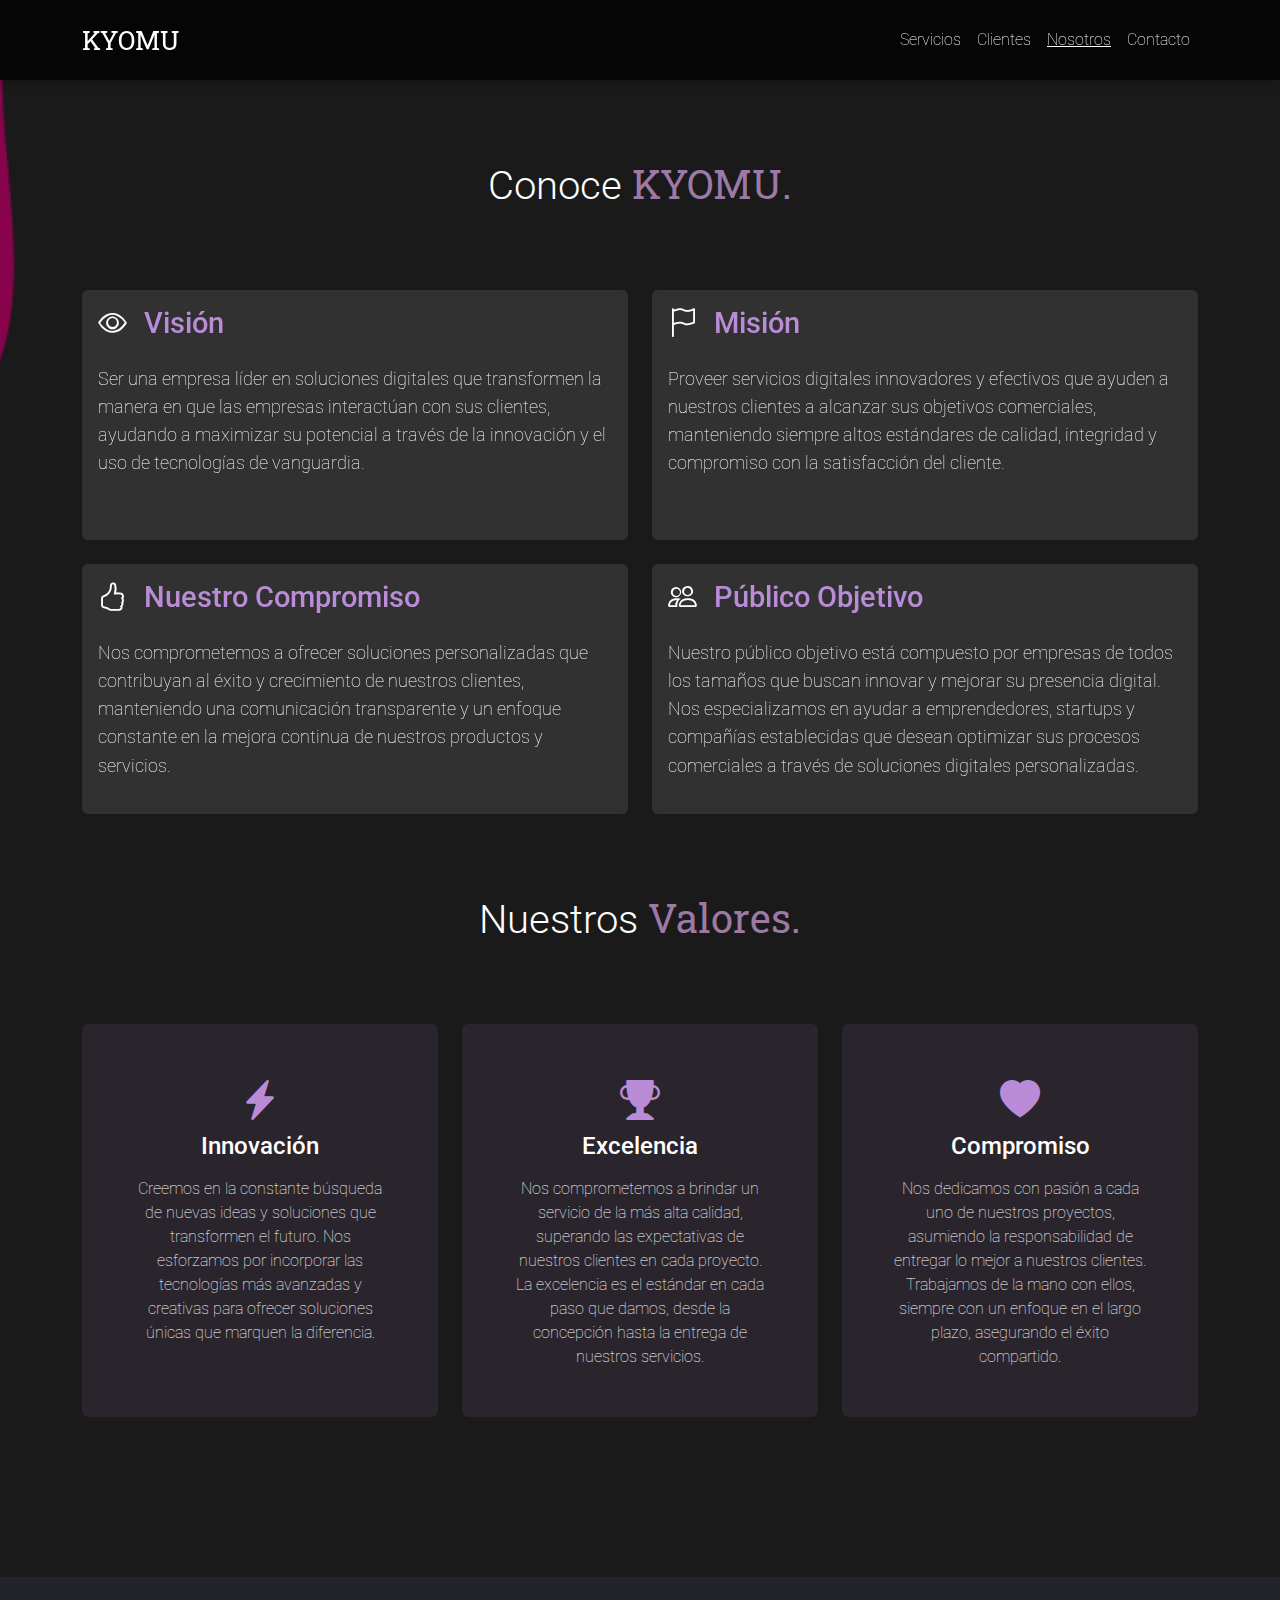
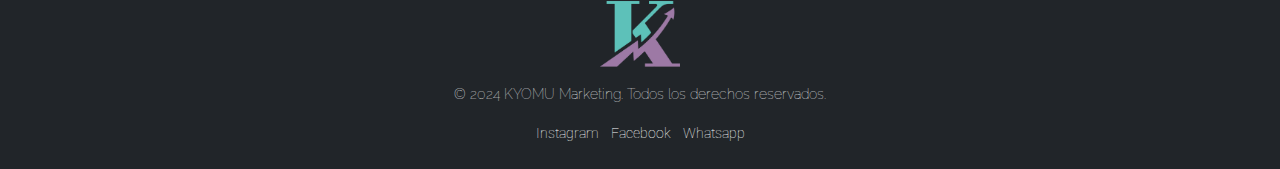
<file: pages/nosotros.html>
<!DOCTYPE html>
<html lang="es">

<head>
    <meta charset="UTF-8" />
    <meta name="viewport" content="width=device-width, initial-scale=1.0" />
    
    <meta name="description" content="Conoce a Kyomu Marketing: nuestra visión, misión, valores y compromiso con soluciones digitales innovadoras para empresas.">
    <meta name="keywords" content="agencia marketing digital, soluciones digitales, visión empresarial, valores corporativos">
    <meta name="author" content="Kyomu Marketing">
    <meta name="robots" content="index, follow">
    
    <meta property="og:type" content="website">
    <meta property="og:title" content="Nosotros - KYOMU Marketing">
    <meta property="og:description" content="Descubre quiénes somos y nuestro compromiso con el marketing digital">
  
    
    <link rel="icon" href="../images/logo.png" type="image/x-icon">
    
    <title>Nosotros - Kyomu Marketing | Soluciones Digitales Innovadoras</title>

    <script src="https://cdn.jsdelivr.net/npm/@popperjs/core@2.11.8/dist/umd/popper.min.js" defer></script>
    <script src="https://cdn.jsdelivr.net/npm/bootstrap@5.3.1/dist/js/bootstrap.min.js" defer></script>
    <link href="https://cdn.jsdelivr.net/npm/bootstrap@5.3.1/dist/css/bootstrap.min.css" rel="stylesheet">
    <link href="https://cdn.jsdelivr.net/npm/bootstrap-icons/font/bootstrap-icons.css" rel="stylesheet">
    <link rel="stylesheet" href="../css/main.css">
</head>

<body id="bodyNosotros">
    <header class="sticky-top">
        <nav class="navbar navbar-expand-lg">
            <div class="container">
                <a id="navbarhome" class="navbar-brand" href="../index.html">KYOMU</a>
                <button class="navbar-toggler" type="button" data-bs-toggle="collapse" data-bs-target="#navbarNav"
                    aria-controls="navbarNav" aria-expanded="false" aria-label="Toggle navigation">
                    <span class="bi bi-list"></span>
                </button>
                <div class="collapse navbar-collapse" id="navbarNav">
                    <ul class="navbar-nav ms-auto">
                        <li class="nav-item">
                            <a class="nav-link text-light" href="servicios.html">Servicios</a>
                        </li>
                        <li class="nav-item">
                            <a class="nav-link text-light" href="clientes.html">Clientes</a>
                        </li>
                        <li class="nav-item">
                            <a class="nav-link text-light active" href="nosotros.html">Nosotros</a>
                        </li>
                        <li class="nav-item">
                            <a class="nav-link text-light" href="contacto.html">Contacto</a>
                        </li>
                    </ul>
                </div>
            </div>
        </nav>
    </header>

    <main class="services-nosotros">
        <!-- Sección Principal -->
        <div class="container">
            <h1 class="text-center nosotrostitle">Conoce <span class="services-span">KYOMU.</span></h1>
            
            <!-- Grid de Información Principal -->
            <div class="row g-4">
                <!-- Visión -->
                <div class="col-md-6">
                    <div class="card h-100 nosotros-card">
                        <div class="card-body">
                            <h3 class="card-title"><i class="bi bi-eye"></i> Visión</h3>
                            <p class="card-text">
                                Ser una empresa líder en soluciones digitales que transformen la manera en que las empresas interactúan con sus clientes, ayudando a maximizar su potencial a través de la innovación y el uso de tecnologías de vanguardia.
                            </p>
                        </div>
                    </div>
                </div>
                
                <!-- Misión -->
                <div class="col-md-6">
                    <div class="card h-100 nosotros-card">
                        <div class="card-body">
                            <h3 class="card-title"><i class="bi bi-flag"></i> Misión</h3>
                            <p class="card-text">
                                Proveer servicios digitales innovadores y efectivos que ayuden a nuestros clientes a alcanzar sus objetivos comerciales, manteniendo siempre altos estándares de calidad, integridad y compromiso con la satisfacción del cliente.
                            </p>
                        </div>
                    </div>
                </div>

                <!-- Compromiso -->
                <div class="col-md-6">
                    <div class="card h-100 nosotros-card">
                        <div class="card-body">
                            <h3 class="card-title"><i class="bi bi-hand-thumbs-up"></i> Nuestro Compromiso</h3>
                            <p class="card-text">
                                Nos comprometemos a ofrecer soluciones personalizadas que contribuyan al éxito y crecimiento de nuestros clientes, manteniendo una comunicación transparente y un enfoque constante en la mejora continua de nuestros productos y servicios.
                            </p>
                            </p>
                        </div>
                    </div>
                </div>

                <!-- Público Objetivo -->
                <div class="col-md-6">
                    <div class="card h-100 nosotros-card">
                        <div class="card-body">
                            <h3 class="card-title"><i class="bi bi-people"></i> Público Objetivo</h3>
                            <p class="card-text">
                                Nuestro público objetivo está compuesto por empresas de todos los tamaños que buscan innovar y mejorar su presencia digital. Nos especializamos en ayudar a emprendedores, startups y compañías establecidas que desean optimizar sus procesos comerciales a través de soluciones digitales personalizadas.
                            </p>
                        </div>
                    </div>
                </div>
            </div>

            <!-- Sección de Valores -->
            <h2 class=" nosotrostitle text-center m-0">Nuestros <span class="services-span">Valores.</span></h2>
            <div class="row g-4 valoresrow">
                <div class="col-md-4">
                    <div class="card valores-card h-100">
                        <div class="card-body text-center">
                            <i class="bi bi-lightning-charge-fill fs-1"></i>
                            <h4>Innovación</h4>
                            <p>Creemos en la constante búsqueda de nuevas ideas y soluciones que transformen el futuro. Nos esforzamos por incorporar las tecnologías más avanzadas y creativas para ofrecer soluciones únicas que marquen la diferencia.</p>
                        </div>
                    </div>
                </div>
                <div class="col-md-4">
                    <div class="card valores-card">
                        <div class="card-body text-center">
                            <i class="bi bi-trophy-fill fs-1"></i>
                            <h4>Excelencia</h4>
                            <p>Nos comprometemos a brindar un servicio de la más alta calidad, superando las expectativas de nuestros clientes en cada proyecto. La excelencia es el estándar en cada paso que damos, desde la concepción hasta la entrega de nuestros servicios.</p>
                        </div>
                    </div>
                </div>
                <div class="col-md-4">
                    <div class="card valores-card">
                        <div class="card-body text-center">
                            <i class="bi bi-heart-fill fs-1"></i>
                            <h4>Compromiso</h4>
                            <p>Nos dedicamos con pasión a cada uno de nuestros proyectos, asumiendo la responsabilidad de entregar lo mejor a nuestros clientes. Trabajamos de la mano con ellos, siempre con un enfoque en el largo plazo, asegurando el éxito compartido.</p>
                        </div>
                    </div>
                </div>
            </div>

           
        </div>
    </main>

    <footer class="bg-dark text-light py-4">
        <div class="container text-center">
            <img src="../images/logo.png" alt="KYOMU logo" id="footerlogo" class="img-fluid mb-3"
                style="max-width: 150px" />
            <p>© 2024 KYOMU Marketing. Todos los derechos reservados.</p>
            <ul class="list-inline">
                <li class="list-inline-item">
                    <a href="#" class="text-light text-decoration-none">Instagram</a>
                </li>
                <li class="list-inline-item">
                    <a href="#" class="text-light text-decoration-none">Facebook</a>
                </li>
                <li class="list-inline-item">
                    <a href="#" class="text-light text-decoration-none">Whatsapp</a>
                </li>
            </ul>
        </div>
    </footer>
</body>

</html>
</file>
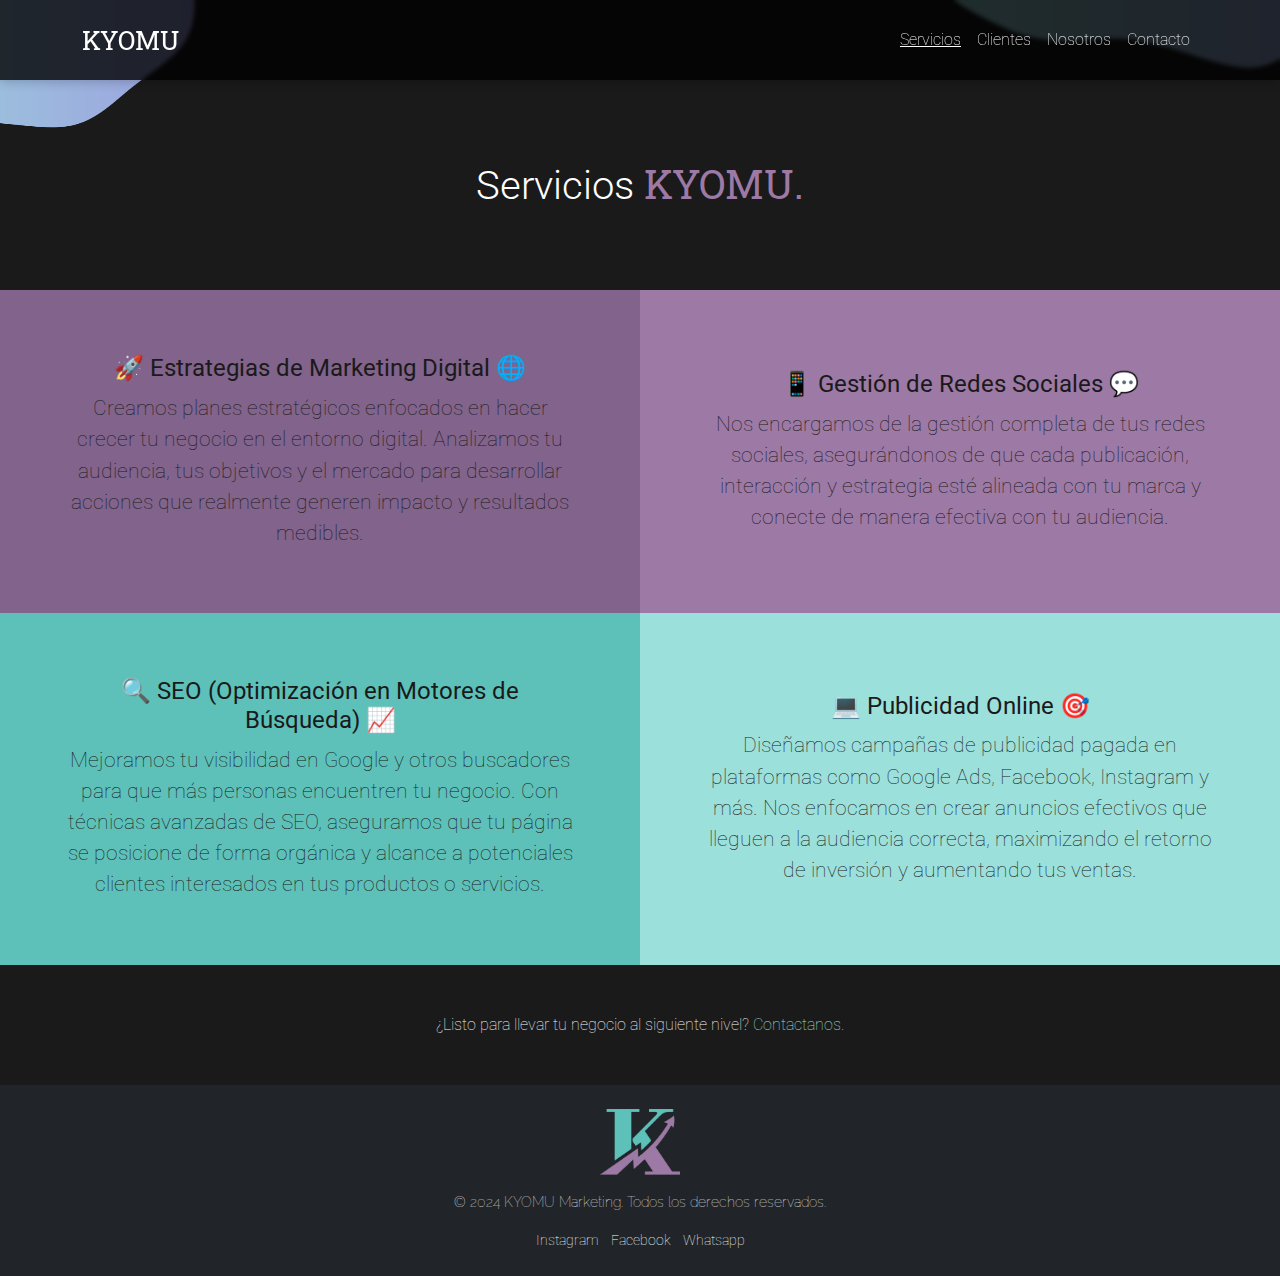
<file: pages/Servicios.html>
<!DOCTYPE html>
<html lang="en">
  <head>
    <meta charset="UTF-8" />
    <meta name="viewport" content="width=device-width, initial-scale=1.0" />
    

    <meta name="description" content="Servicios de marketing digital de Kyomu: estrategias, redes sociales, SEO, publicidad online para impulsar tu negocio.">
    <meta name="keywords" content="marketing digital, estrategias marketing, gestión redes sociales, SEO, publicidad online">
    <meta name="author" content="Kyomu Marketing">
    <meta name="robots" content="index, follow">
    <meta property="og:type" content="website">
    <meta property="og:title" content="Servicios - KYOMU Marketing">
    <meta property="og:description" content="Servicios de marketing digital para impulsar tu negocio">
    
    <link rel="icon" href="../images/logo.png" type="image/x-icon">
    
    <title>Servicios - Kyomu Marketing | Soluciones Digitales Completas</title>


    <script src="https://cdn.jsdelivr.net/npm/@popperjs/core@2.11.8/dist/umd/popper.min.js" defer></script>
    <script src="https://cdn.jsdelivr.net/npm/bootstrap@5.3.1/dist/js/bootstrap.min.js" defer></script>
    <link href="https://cdn.jsdelivr.net/npm/bootstrap@5.3.1/dist/css/bootstrap.min.css" rel="stylesheet">
    <link href="https://cdn.jsdelivr.net/npm/bootstrap-icons/font/bootstrap-icons.css" rel="stylesheet">
    <link rel="stylesheet" href="../css/main.css">
</head>

  <body id="bodyServicios">
    <header class="sticky-top">
      <nav class="navbar navbar-expand-lg">
        <div class="container">
          <a id="navbarhome" class="navbar-brand" href="../index.html">KYOMU</a>
          <button
            class="navbar-toggler"
            type="button"
            data-bs-toggle="collapse"
            data-bs-target="#navbarNav"
            aria-controls="navbarNav"
            aria-expanded="false"
            aria-label="Toggle navigation"
          >
            <span class="bi bi-list"></span>
          </button>
          <div class="collapse navbar-collapse" id="navbarNav">
            <ul class="navbar-nav ms-auto">
              <li class="nav-item">
                <a class="nav-link text-light active" href="servicios.html"
                  >Servicios</a
                >
              </li>
              <li class="nav-item">
                <a class="nav-link text-light" href="clientes.html">Clientes</a>
              </li>
              <li class="nav-item">
                <a class="nav-link text-light" href="nosotros.html">Nosotros</a>
              </li>
              <li class="nav-item">
                <a class="nav-link text-light" href="contacto.html">Contacto</a>
              </li>
            </ul>
          </div>
        </div>
      </nav>
    </header>

    <main class="services-main">
      <h1 class="services-title">Servicios <span class="services-span">KYOMU.</span></h1>

      <div class="services-row">
        <!-- Estrategias de Marketing Digital -->
        <div class="service-item">
          <h2>
              <span class="services-dropdown">🚀 Estrategias de Marketing Digital 🌐</span>
          </h2>
            <p>
              Creamos planes estratégicos enfocados en hacer crecer tu negocio en el entorno digital. Analizamos tu audiencia, tus objetivos y el mercado para desarrollar acciones que realmente generen impacto y resultados medibles.
            </p>
        </div>
    
        <!-- Gestión de Redes Sociales -->
        <div class="service-item">
          <h2>

              <span class="services-dropdown">📱 Gestión de Redes Sociales 💬</span>
          </h2>
            <p>
              Nos encargamos de la gestión completa de tus redes sociales, asegurándonos de que cada publicación, interacción y estrategia esté alineada con tu marca y conecte de manera efectiva con tu audiencia.
            </p>
        </div>
    
        <!-- SEO -->
        <div class="service-item">
          <h2>        
              <span class="services-dropdown">🔍 SEO (Optimización en Motores de Búsqueda) 📈</span>
          </h2>
            <p>
              Mejoramos tu visibilidad en Google y otros buscadores para que más personas encuentren tu negocio. Con técnicas avanzadas de SEO, aseguramos que tu página se posicione de forma orgánica y alcance a potenciales clientes interesados en tus productos o servicios.
            </p>
        </div>
    
        <!-- Publicidad Online -->
        <div class="service-item">
          <h2>
              <span class="services-dropdown">💻 Publicidad Online 🎯</span>
          </h2>
            <p>
              Diseñamos campañas de publicidad pagada en plataformas como Google Ads, Facebook, Instagram y más. Nos enfocamos en crear anuncios efectivos que lleguen a la audiencia correcta, maximizando el retorno de inversión y aumentando tus ventas.
            </p>
          </div>
        </div>
        <div class="services-p">
         <p class="text-light text-center">¿Listo para llevar tu negocio al siguiente nivel? <a href="Contacto.html" class="services-contact">Contactanos.</a></p>
        </div>
      </div>

    </main>

    <footer class="bg-dark text-light py-4">
      <div class="container text-center">
          <img src="../images/logo.png" alt="KYOMU logo" id="footerlogo" class="img-fluid mb-3" style="max-width: 150px;">
          <p>© 2024 KYOMU Marketing. Todos los derechos reservados.</p>
          <ul class="list-inline">
              <li class="list-inline-item"><a href="#" class="text-light text-decoration-none">Instagram</a></li>
              <li class="list-inline-item"><a href="#" class="text-light text-decoration-none">Facebook</a></li>
              <li class="list-inline-item"><a href="#" class="text-light text-decoration-none">Whatsapp</a></li>
          </ul>
      </div>
  </footer>
  </body>
</html>
</file>
<file: css/main.css>
@import url("https://fonts.googleapis.com/css2?family=Raleway:ital,wght@0,100..900;1,100..900&family=Roboto:ital,wght@0,100;0,300;0,400;0,500;0,700;0,900;1,100;1,300;1,400;1,500;1,700;1,900&display=swap");
@import url("https://fonts.googleapis.com/css2?family=Raleway:ital,wght@0,100..900;1,100..900&family=Roboto+Slab:wght@100..900&family=Roboto:ital,wght@0,100;0,300;0,400;0,500;0,700;0,900;1,100;1,300;1,400;1,500;1,700;1,900&display=swap");
@import url("https://fonts.googleapis.com/css2?family=Raleway:ital,wght@0,100..900;1,100..900&family=Roboto:ital,wght@0,100;0,300;0,400;0,500;0,700;0,900;1,100;1,300;1,400;1,500;1,700;1,900&display=swap");
@import url("https://fonts.googleapis.com/css2?family=Raleway:ital,wght@0,100..900;1,100..900&family=Roboto+Slab:wght@100..900&family=Roboto:ital,wght@0,100;0,300;0,400;0,500;0,700;0,900;1,100;1,300;1,400;1,500;1,700;1,900&display=swap");
* {
  margin: 0;
  padding: 0;
  box-sizing: border-box;
  font-family: "Roboto", serif;
  font-weight: 100;
  font-style: normal;
}

html, body {
  min-height: 100vh;
  margin: 0;
  padding: 0;
}

body {
  display: flex;
  flex-direction: column;
  min-height: 100vh;
  background-color: #1a1a1a;
}

h1 {
  margin: 0;
  font-weight: 600;
}

h1, h2 {
  font-weight: 600;
}

p {
  margin-top: 0 !important;
  margin-bottom: 0 !important;
}

.background-wrapper {
  position: fixed;
  top: 0;
  left: 0;
  right: 0;
  bottom: 0;
  width: 100%;
  height: 100%;
  background-image: url("../images/background.gif");
  background-repeat: no-repeat;
  background-size: cover;
  background-position: center;
  z-index: 0;
}

header {
  width: 100%;
  position: sticky;
  top: 0;
  z-index: 1000;
}

.navbar {
  backdrop-filter: blur(2px);
  background-color: rgba(0, 0, 0, 0.8) !important;
  padding: 1rem 0;
  box-shadow: 0 2px 10px rgba(0, 0, 0, 0.2);
}
.navbar-toggler {
  border: none;
  outline: none;
  color: white !important;
  transition: all 0.3s ease;
}
.navbar-toggler:hover {
  color: #9ce0db !important;
  transform: scale(1.2);
}
.navbar-toggler:focus {
  box-shadow: none;
}
.navbar .nav-item a {
  transition: all 0.3s ease;
  color: #ffffff !important;
}
.navbar .nav-item a:hover {
  text-decoration: underline;
  color: #dac9df !important;
  transform: scale(1.1);
  text-shadow: 0 1px 2px #dac9df;
}

#navbarhome {
  font-size: 1.6rem;
  font-family: "Roboto Slab", serif;
  font-weight: 400;
  text-decoration: none;
  color: #ffffff;
  transition: all 0.3s ease;
}
#navbarhome:hover {
  text-decoration: underline;
  color: #81638b !important;
  transform: scale(1.1);
}

.nav-link.active {
  color: #5dc1b9 !important;
  text-decoration: underline;
}

@keyframes fadeIn {
  0% {
    opacity: 0;
  }
  100% {
    opacity: 1;
  }
}
footer {
  position: relative;
  background-color: #1a1a1a;
  color: #ffffff;
  padding: 2rem 0;
  width: 100%;
  margin-top: auto;
}
footer #footerlogo {
  width: 80px;
  margin-bottom: 0.5rem;
}
footer p {
  font-family: "Raleway", sans-serif;
  font-size: 0.9rem;
  margin: 0.5rem 0;
}
footer .list-inline {
  padding: 0;
  margin: 1rem 0 0;
}
footer .list-inline-item a {
  color: #ffffff;
  text-decoration: none;
  font-size: 0.9rem;
  transition: color 0.3s ease;
}
footer .list-inline-item a:hover {
  color: #9d79a5;
}

main {
  display: flex;
  flex-direction: row;
  justify-content: space-between;
  align-items: center;
  min-height: 100vh;
  width: 100%;
}

#bodyServicios {
  background-image: url("../images/wave.png");
  background-repeat: no-repeat;
  background-position: top;
  background-size: 100% clamp(300px, 50vh, 800px);
}

#logobanner {
  width: 100%;
  max-width: 500px;
  height: auto;
  opacity: 0;
  animation: fadeIn 2s ease-out forwards;
}

#slogancontainer {
  text-align: center;
  opacity: 0;
  animation: fadeIn 2s ease-out forwards;
}

.slogan {
  color: #ffffff;
  font-size: 2rem;
}

#brandname {
  color: #9d79a5;
  font-size: 2rem;
  font-weight: 400;
  font-family: "Roboto Slab", serif;
}

.services-main {
  display: block;
  min-height: unset;
}

.services-title {
  text-align: center;
  padding: 5rem;
  font-family: "Roboto", serif;
  color: #ffffff;
  font-weight: 300;
}

.services-span {
  color: #9d79a5;
  font-family: "Roboto Slab", serif;
  font-weight: 400;
}

.services-row {
  display: grid;
  grid-template-columns: repeat(2, 1fr);
}
@media (max-width: 991px) {
  .services-row {
    grid-template-columns: 1fr;
    text-align: center;
  }
}

.service-item {
  padding: 4rem;
  text-align: center;
  display: flex;
  flex-direction: column;
  justify-content: center;
  align-items: center;
  height: 100%;
}
.service-item:nth-child(1) {
  background-color: #81638b;
}
.service-item:nth-child(2) {
  background-color: #9d79a5;
}
.service-item:nth-child(3) {
  background-color: #5dc1b9;
}
.service-item:nth-child(4) {
  background-color: #9ce0db;
}
.service-item h2 {
  font-size: 1.5rem;
  color: #1a1a1a;
  margin-bottom: 10px;
}
.service-item p {
  font-size: 1.3rem;
  color: #1a1a1a;
}

.services-p {
  padding: 3rem;
}

.services-dropdown {
  font-weight: 400;
}

.services-contact {
  text-decoration: none;
  color: #9ce0db;
}
.services-contact:hover {
  color: #5dc1b9;
}

.clientes-title {
  background-image: url("../images/shapes2.png");
  text-align: center;
  background-repeat: no-repeat;
  background-size: cover;
  background-position: center;
  padding: 5rem;
  font-family: "Roboto", serif;
  color: #ffffff;
  font-weight: 300;
  font-size: 2.5rem;
}
@media (max-width: 991px) {
  .clientes-title {
    font-size: 1.5rem;
  }
}
@media (max-width: 768px) {
  .clientes-title {
    text-align: center;
    font-size: 1rem;
  }
}

.tipstitulo {
  background-image: url("../images/shapes.png");
  text-align: center;
  background-repeat: no-repeat;
  background-size: cover;
  background-position: center;
  font-size: 2.5rem;
  padding: 5rem;
  font-family: "Roboto", serif;
  color: #ffffff;
  font-weight: 300;
}

.tiplist {
  list-style: none;
  padding: 0;
  margin: 0;
}
.tiplist li {
  color: #1a1a1a;
  font-size: 1.3rem;
  margin-bottom: 1rem;
  display: flex;
  align-items: start;
  gap: 0.8rem;
  line-height: 1.5;
}

.clientes-row {
  display: grid;
  grid-template-columns: repeat(3, 2fr);
}
@media (max-width: 1400px) {
  .clientes-row {
    grid-template-columns: repeat(3, 1fr);
  }
}
@media (max-width: 768px) {
  .clientes-row {
    grid-template-columns: 1fr;
  }
}

.tip-card {
  padding: 4rem;
  transition: transform 0.3s ease, box-shadow 0.3s ease;
  height: 100%;
  border: 1px solid rgba(255, 255, 255, 0.1);
}
.tip-card:hover {
  transform: translateY(-5px);
  box-shadow: 0 10px 20px rgba(0, 0, 0, 0.2);
}
.tip-card h3 {
  font-size: 1.5rem;
  color: #1a1a1a;
  margin-bottom: 10px;
  font-weight: 400;
  text-align: center;
}

.clientes-row > div:nth-child(1) .tip-card {
  background-color: #81638b;
}
.clientes-row > div:nth-child(2) .tip-card {
  background-color: #a279ac;
}
.clientes-row > div:nth-child(3) .tip-card {
  background-color: #b08dbd;
}
.clientes-row > div:nth-child(4) .tip-card {
  background-color: #9ce0db;
}
.clientes-row > div:nth-child(5) .tip-card {
  background-color: #4eb3ab;
}
.clientes-row > div:nth-child(6) .tip-card {
  background-color: #7cccc5;
}

.cliente-card {
  padding: 4rem;
  text-align: center;
  display: flex;
  flex-direction: column;
  justify-content: center;
  align-items: center;
  height: 100%;
}
.cliente-card img {
  width: 200px;
  height: 150px;
}
.cliente-card h3 {
  font-family: "Roboto", serif;
  color: #333;
  margin-top: 1rem;
  margin-bottom: 0.5rem;
}
.cliente-card p {
  font-size: 1rem;
  color: #555;
  font-family: "Roboto", serif;
  line-height: 1.5;
}

.cliente-1 {
  background-color: #faba72;
}

.cliente-2 {
  background-color: #f9f9f9;
}

#bodyNosotros {
  background-color: #1a1a1a;
  color: #ffffff;
}

.services-nosotros {
  background-image: url("../images/waves2.png");
  background-repeat: no-repeat;
  background-size: cover;
  background-position: center;
}

.nosotros-card {
  background-color: rgba(255, 255, 255, 0.1);
  border: none;
  backdrop-filter: blur(10px);
  transition: transform 0.3s ease;
  color: #ffffff;
  min-height: 250px;
}
.nosotros-card:hover {
  transform: translateY(-5px);
  background-color: rgba(255, 255, 255, 0.15);
}
.nosotros-card .card-title {
  color: #ba8cd7;
  margin-bottom: 1.5rem;
  font-size: 1.8rem;
}
.nosotros-card .card-title i {
  margin-right: 10px;
  color: #ffffff;
}
.nosotros-card .card-text {
  font-size: 1.1rem;
  line-height: 1.6;
}

.valores-card {
  background-color: rgba(186, 140, 215, 0.1);
  border: none;
  color: #ffffff;
  text-align: center;
  padding: 2rem;
  transition: transform 0.3s ease;
}
.valores-card:hover {
  transform: translateY(-5px);
  background-color: rgba(186, 140, 215, 0.15);
}
.valores-card i {
  color: #ba8cd7;
  margin-bottom: 1rem;
}
.valores-card h4 {
  color: #ffffff;
  margin-bottom: 1rem;
}

.nosotrostitle {
  padding: 5rem;
  font-weight: 300;
  font-size: 2.5rem;
}

.valoresrow {
  padding-bottom: 10rem;
}

#bodyContacto {
  background-color: #1a1a1a;
  color: #ffffff;
}

.contact-main {
  min-height: calc(100vh - 200px);
  background-image: url("../images/contact.png");
  background-repeat: no-repeat;
  background-size: cover;
  background-position: center;
}

.title-contact {
  color: #1a1a1a;
  padding: 5rem;
  font-weight: 300;
  font-size: 2.5rem;
}

.contact-form-card {
  background-color: rgba(26, 26, 26, 0.62);
  backdrop-filter: blur(10px);
  padding: 2rem;
  height: 100%;
}
.contact-form-card h2 {
  color: #ba8cd7;
  font-size: 1.8rem;
  font-weight: 400;
}

.form-label {
  color: #ffffff;
  margin-bottom: 0.5rem;
}

.form-control {
  background-color: rgba(255, 255, 255, 0.05);
  border: 1px solid rgba(186, 140, 215, 0.3);
  color: #ffffff;
  padding: 0.8rem;
}
.form-control:focus {
  background-color: rgba(255, 255, 255, 0.1);
  border-color: #ba8cd7;
  color: #ffffff;
  box-shadow: 0 0 0 0.25rem rgba(186, 140, 215, 0.25);
}
.form-control::placeholder {
  color: rgba(255, 255, 255, 0.5);
}

.contact-btn {
  background-color: #ba8cd7;
  border: none;
  padding: 0.8rem 2rem;
  font-weight: 600;
  transition: all 0.3s ease;
}
.contact-btn:hover {
  background-color: #9a6cb7;
  transform: translateY(-2px);
}

.contact-info-card {
  background-color: rgba(26, 26, 26, 0.62);
  backdrop-filter: blur(10px);
  padding: 2rem;
  height: 100%;
}
.contact-info-card h2 {
  color: #ba8cd7;
  font-size: 1.8rem;
  font-weight: 400;
}

.contactlogo {
  width: 100%;
  padding: 3rem;
}

.contact-info-item {
  margin-bottom: 2rem;
}
.contact-info-item i {
  font-size: 1.5rem;
  color: #ba8cd7;
  margin-right: 1rem;
  margin-top: 0.25rem;
}
.contact-info-item h3 {
  font-size: 1.2rem;
  margin-bottom: 0.5rem;
  color: #ffffff;
}
.contact-info-item p {
  margin: 0;
  color: rgba(255, 255, 255, 0.8);
}

.contact-social {
  margin-top: 3rem;
}
.contact-social h3 {
  font-size: 1.2rem;
  margin-bottom: 1rem;
  color: #ffffff;
}

.social-icons {
  display: flex;
  gap: 1rem;
}

.social-icon {
  color: #ffffff;
  font-size: 1.5rem;
  transition: all 0.3s ease;
}
.social-icon:hover {
  color: #ba8cd7;
  transform: translateY(-3px);
}

/*# sourceMappingURL=main.css.map */
</file>
